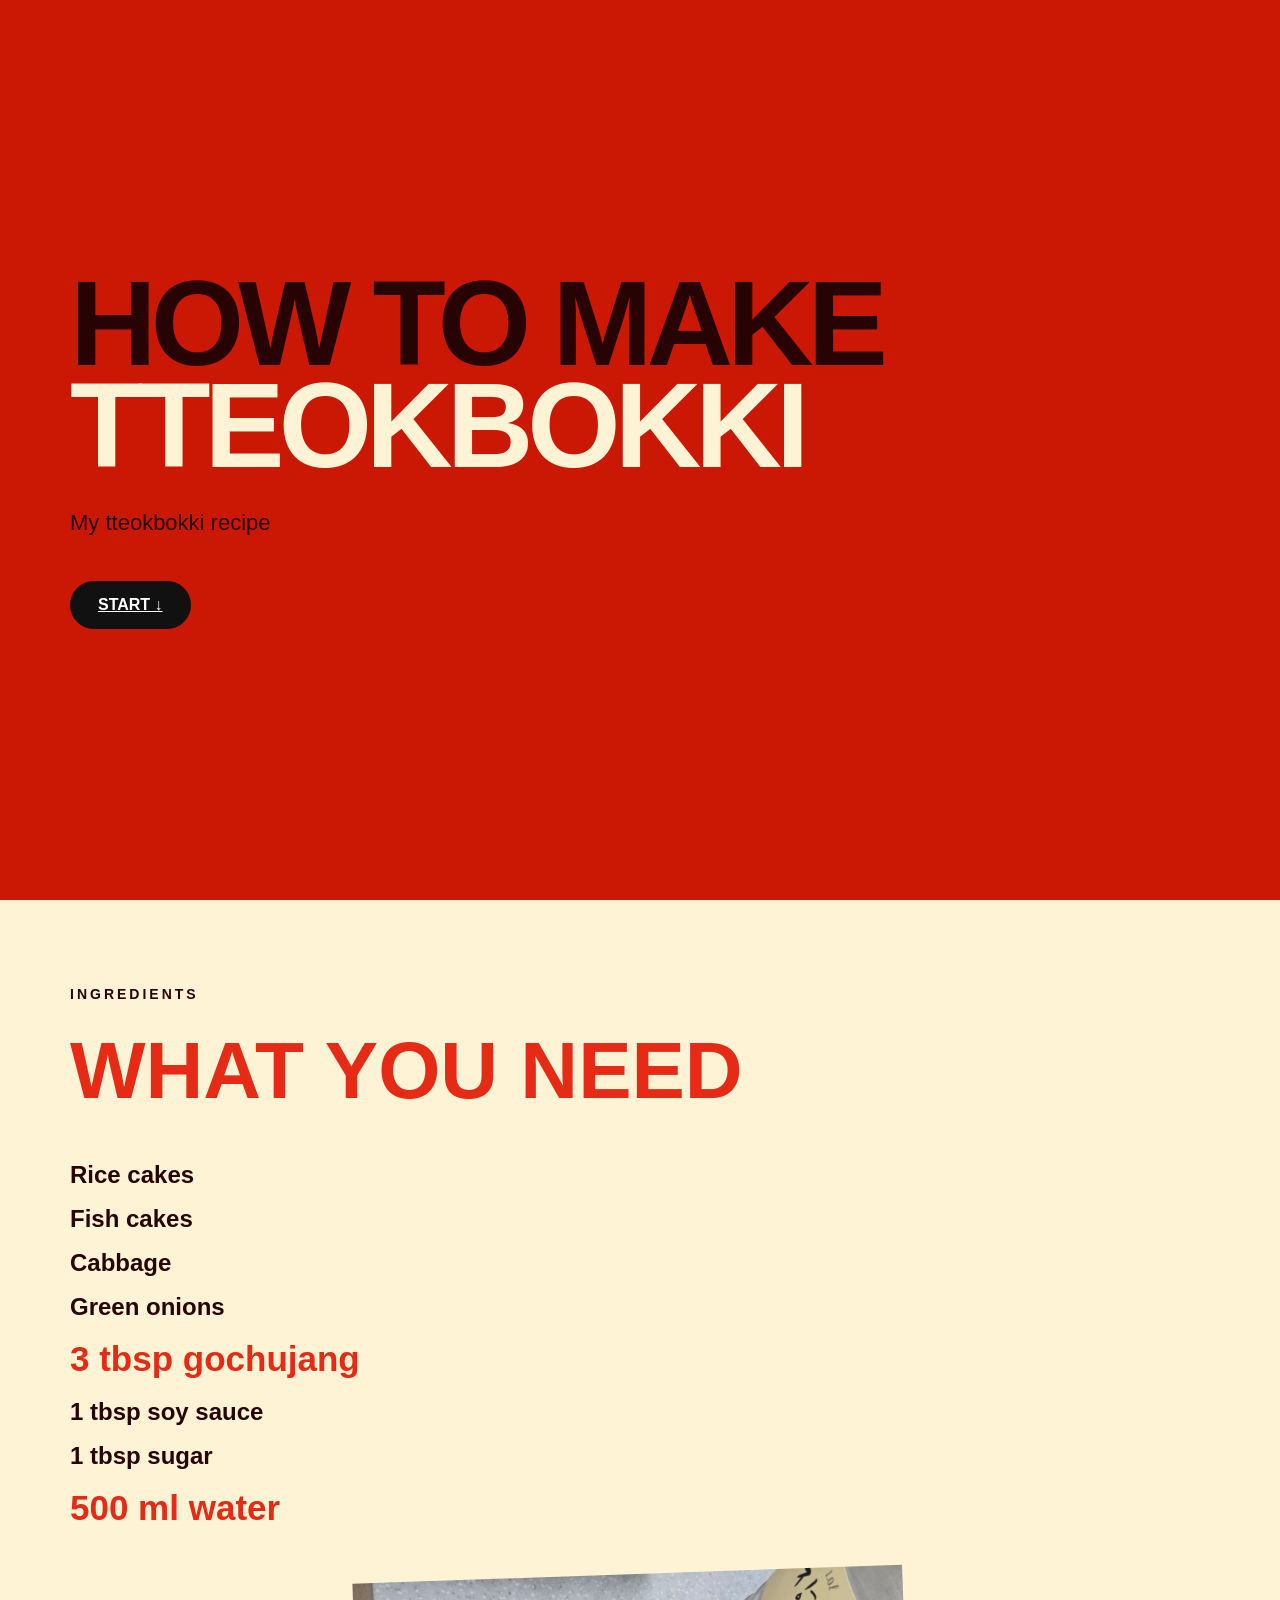
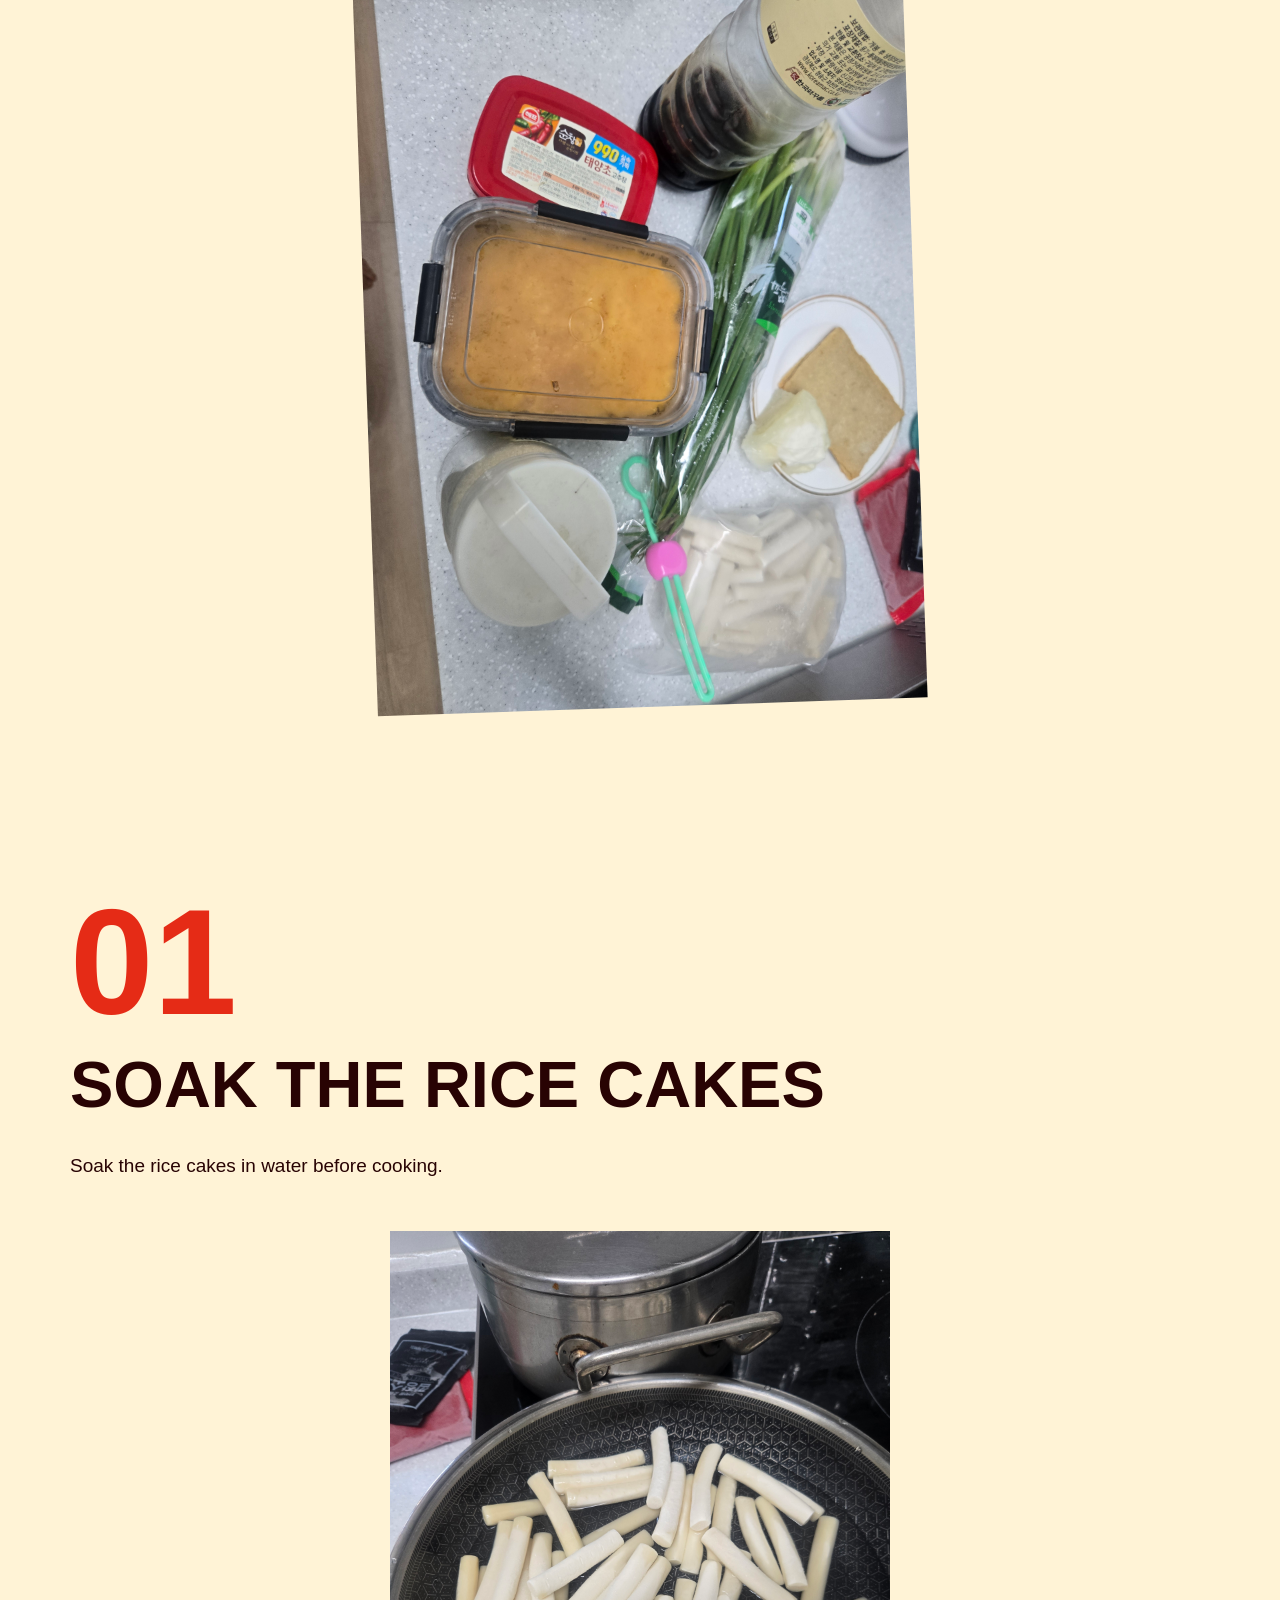
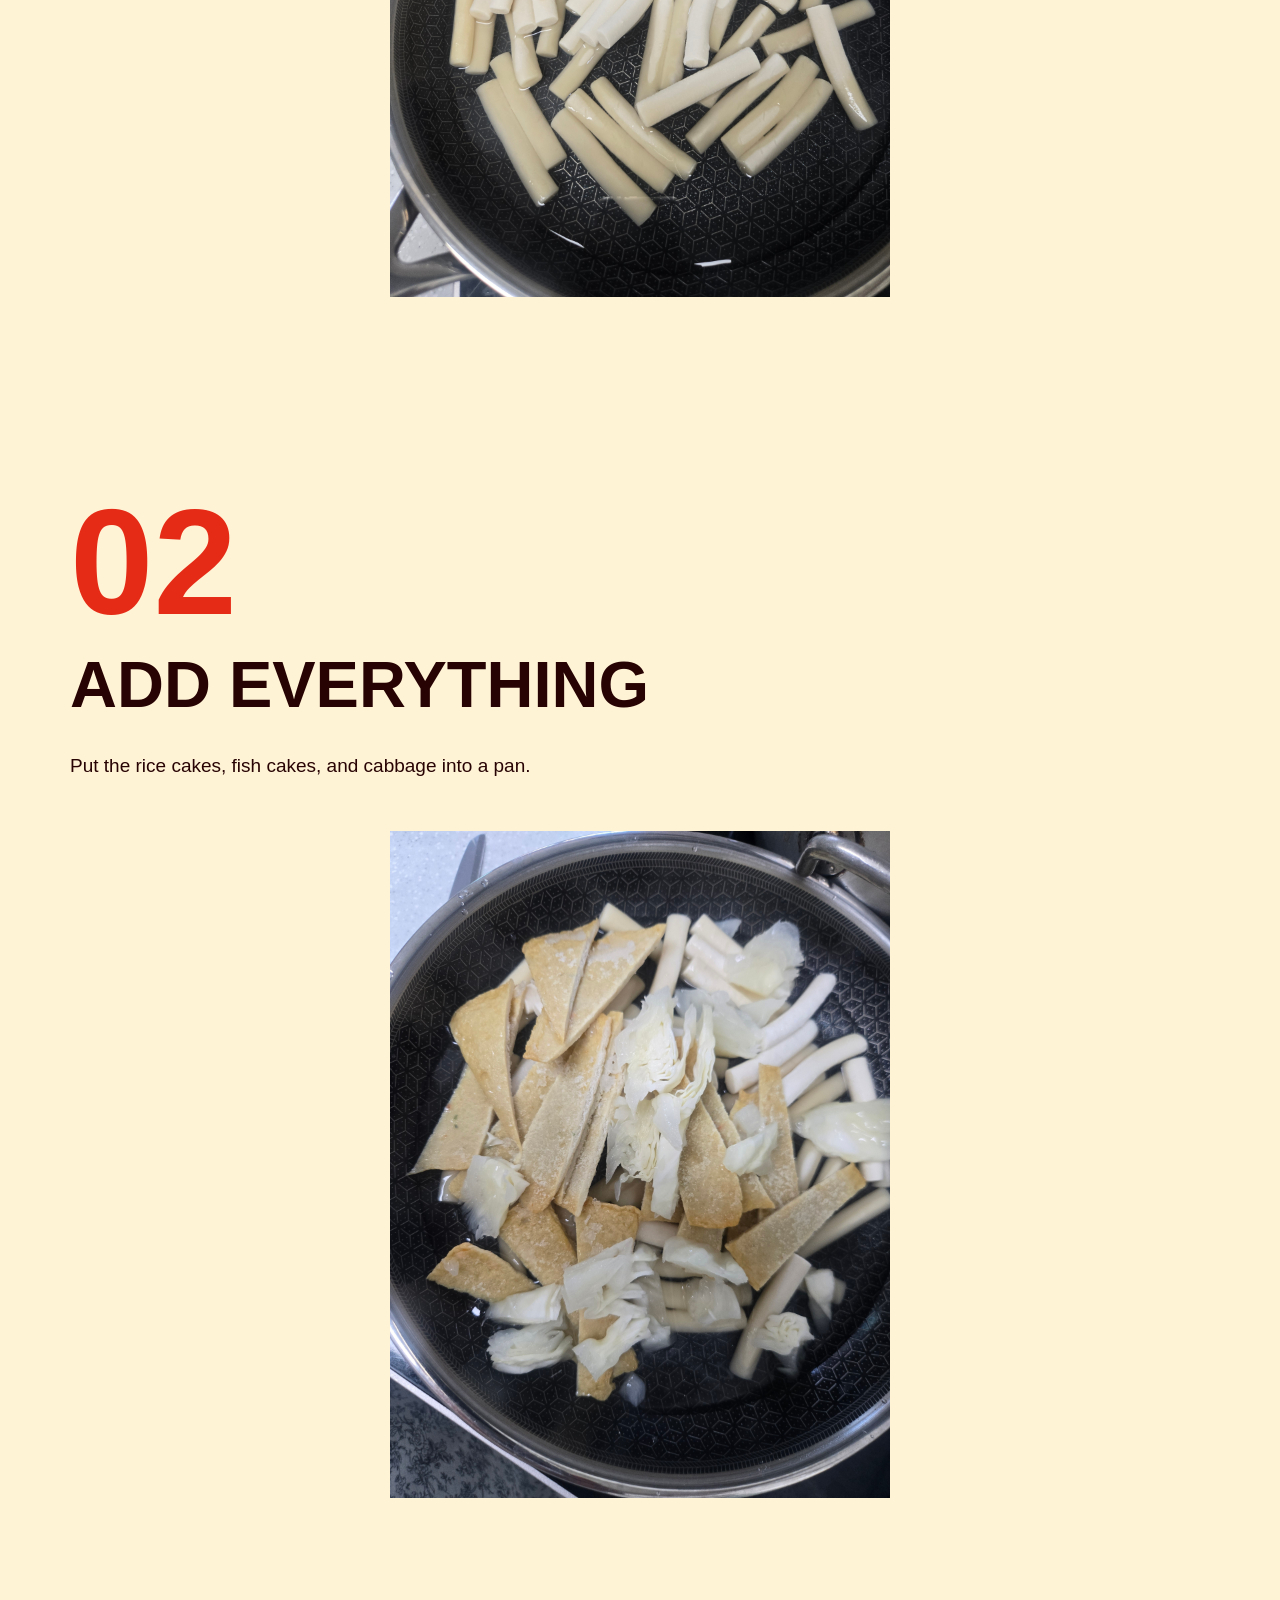
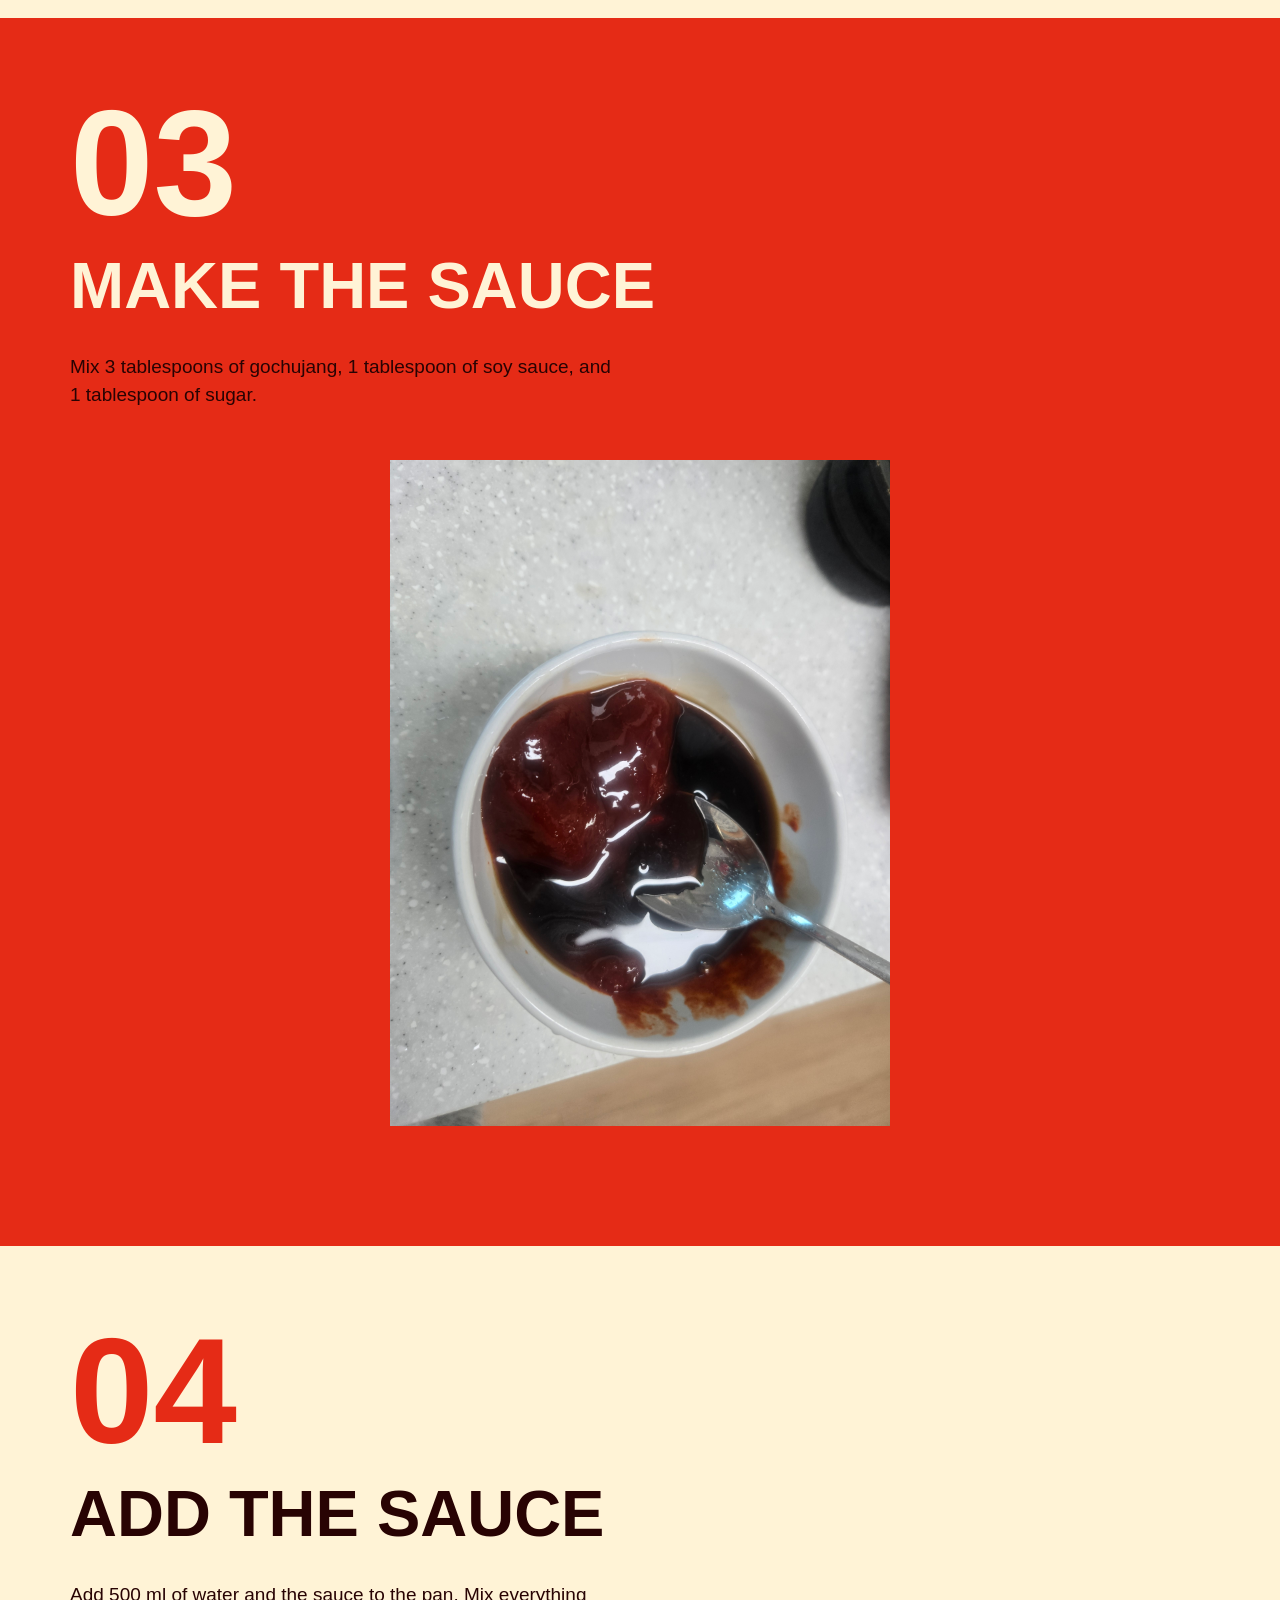
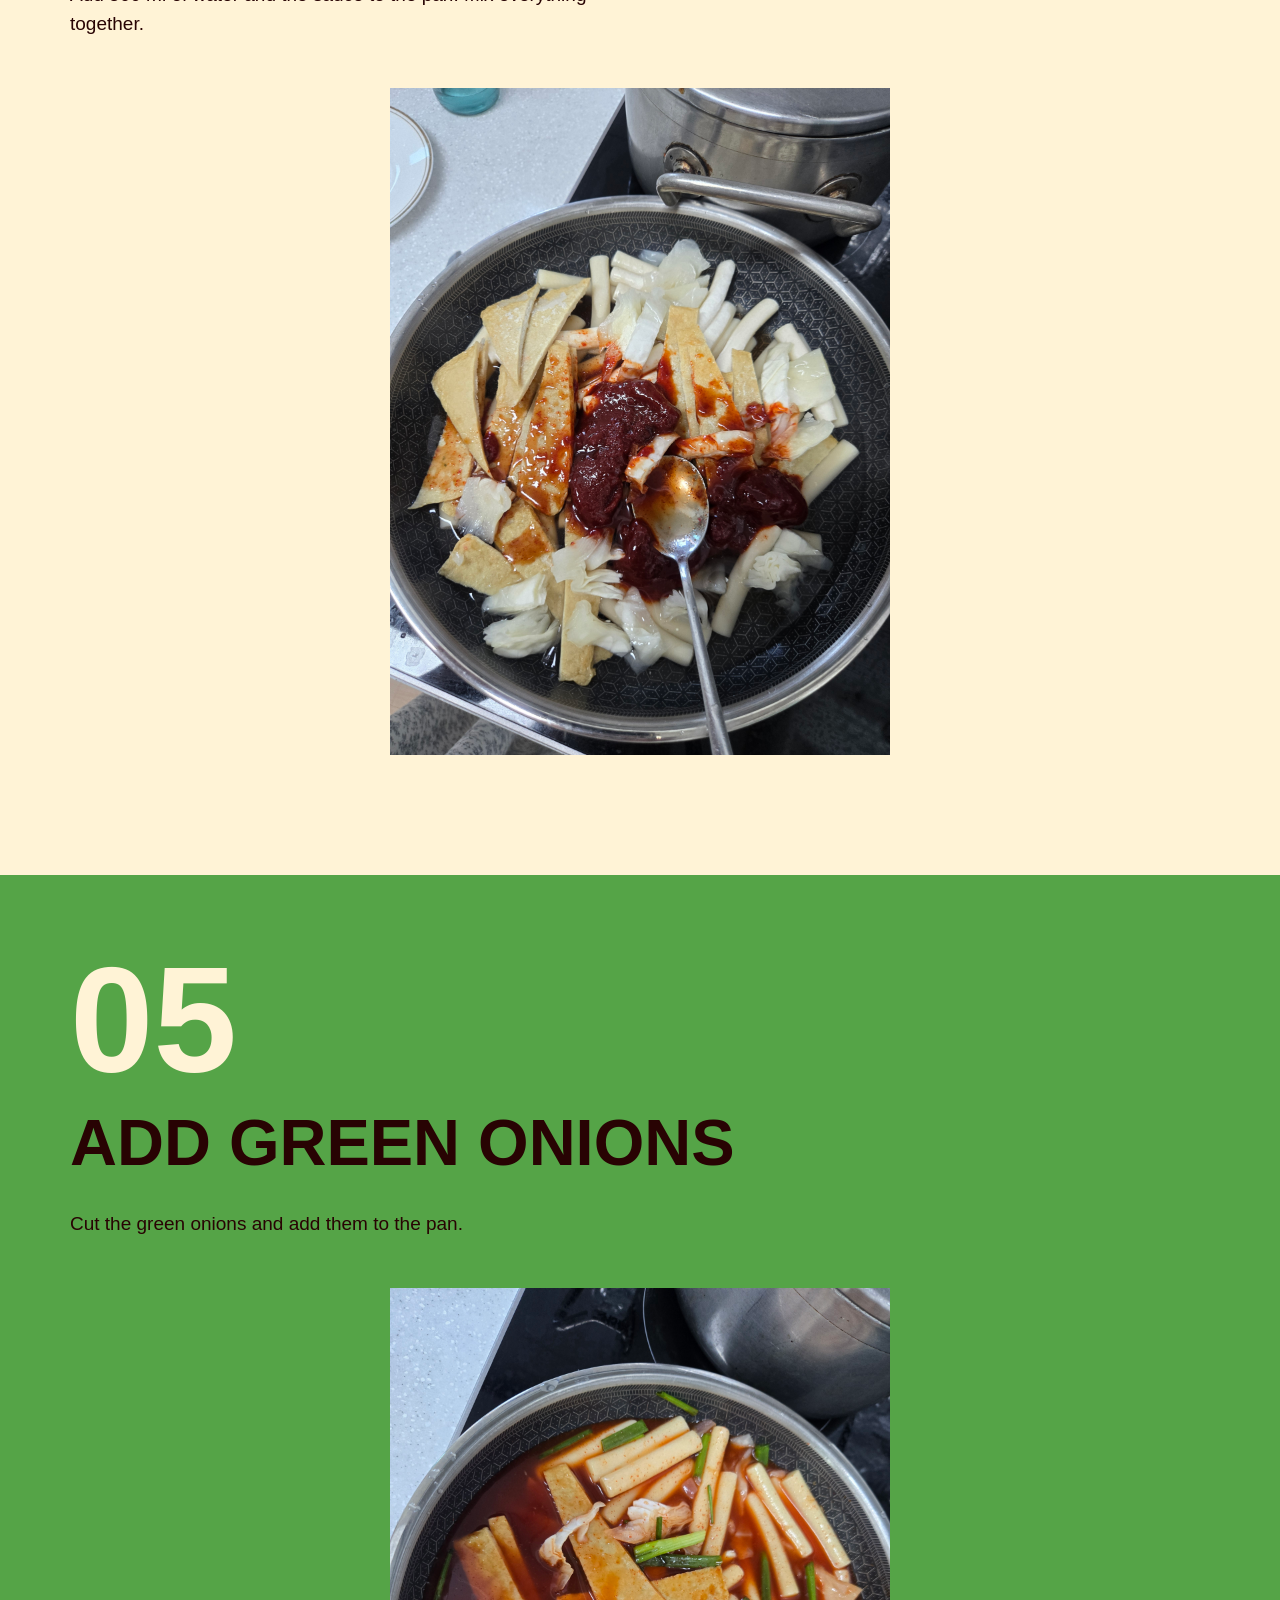
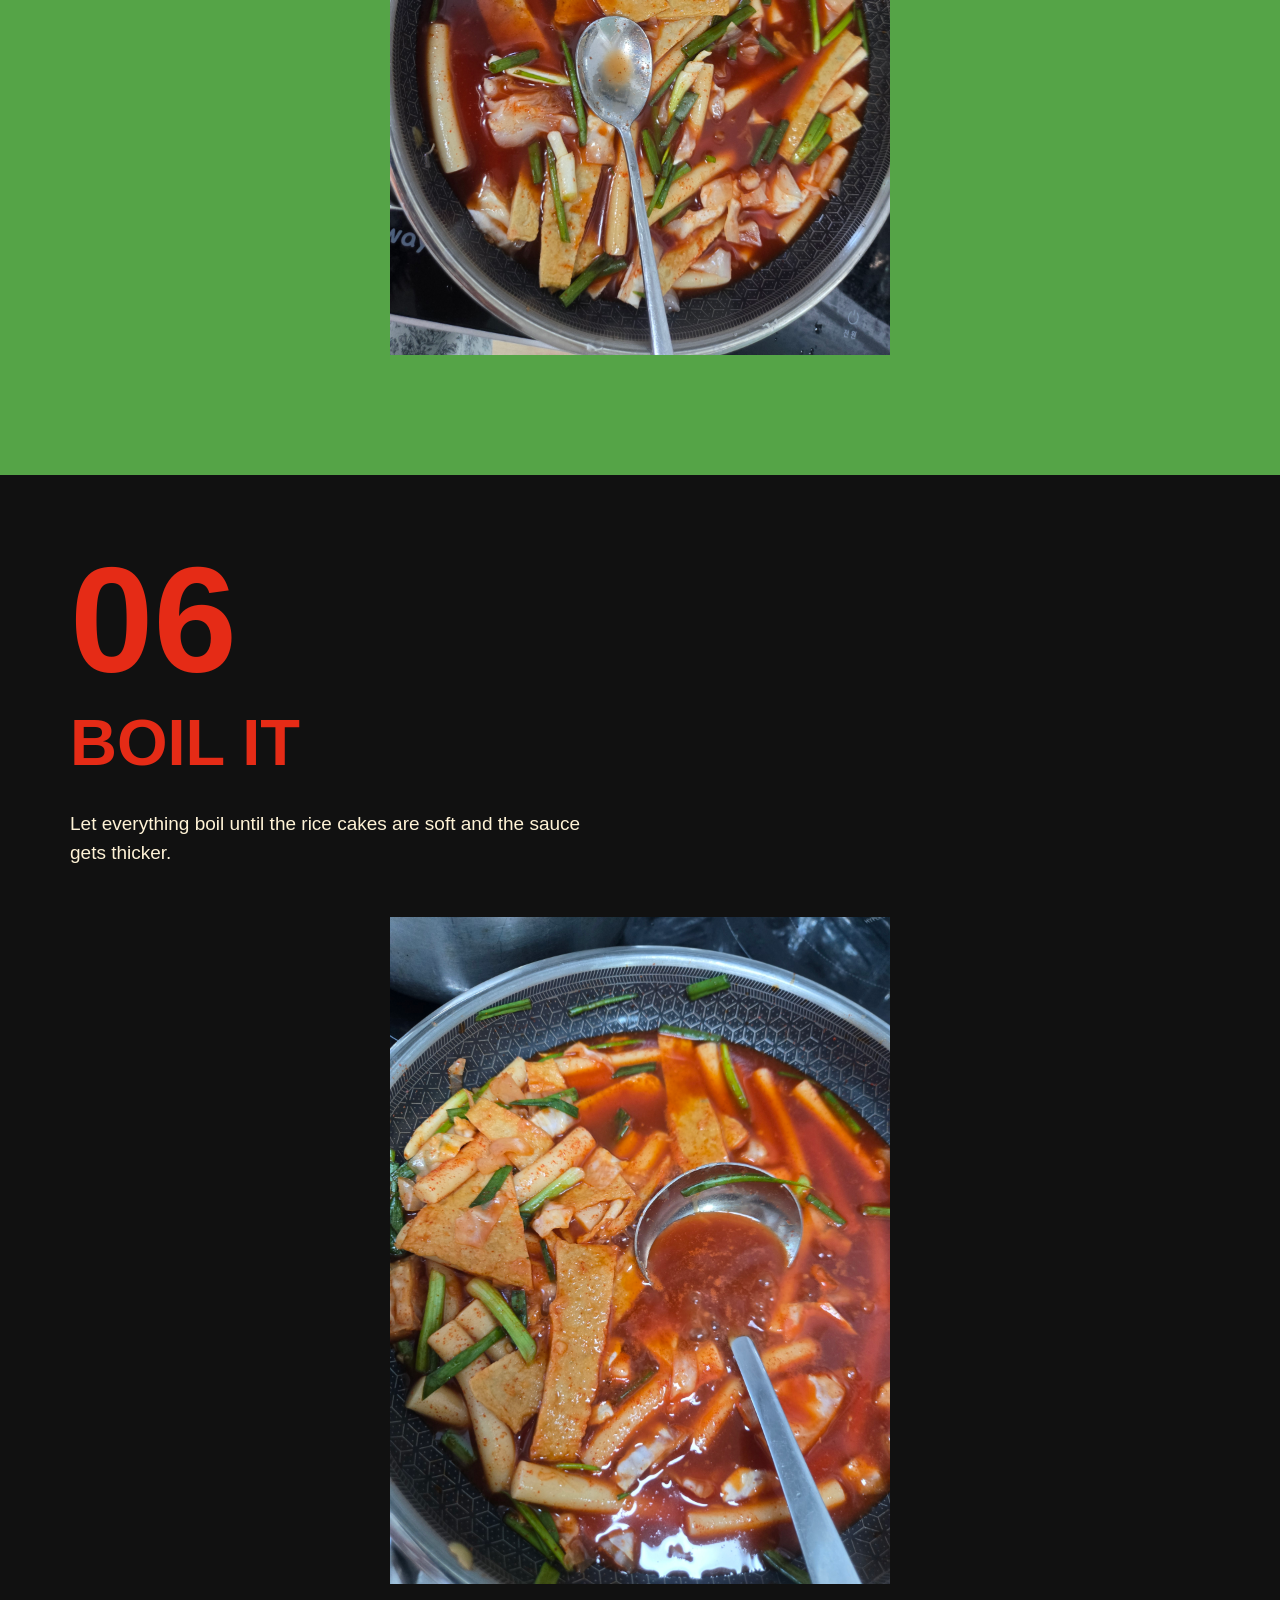
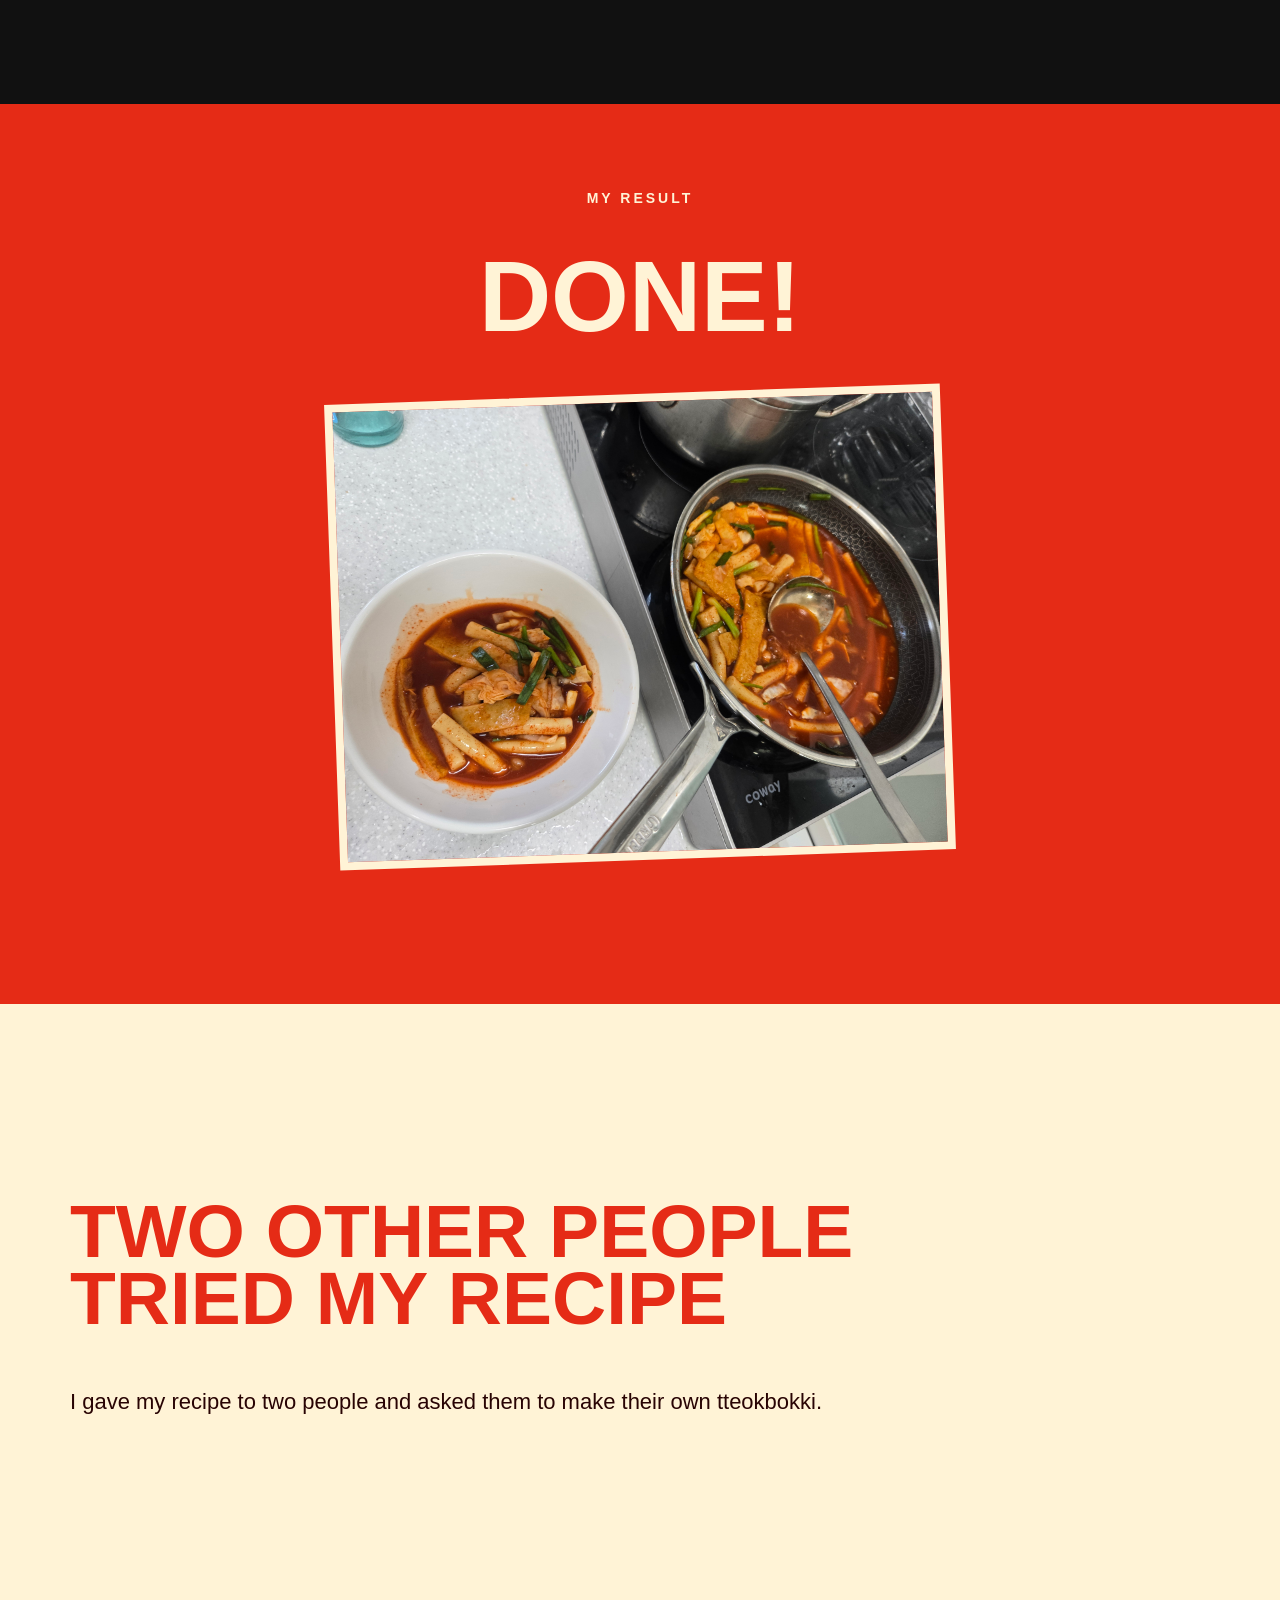
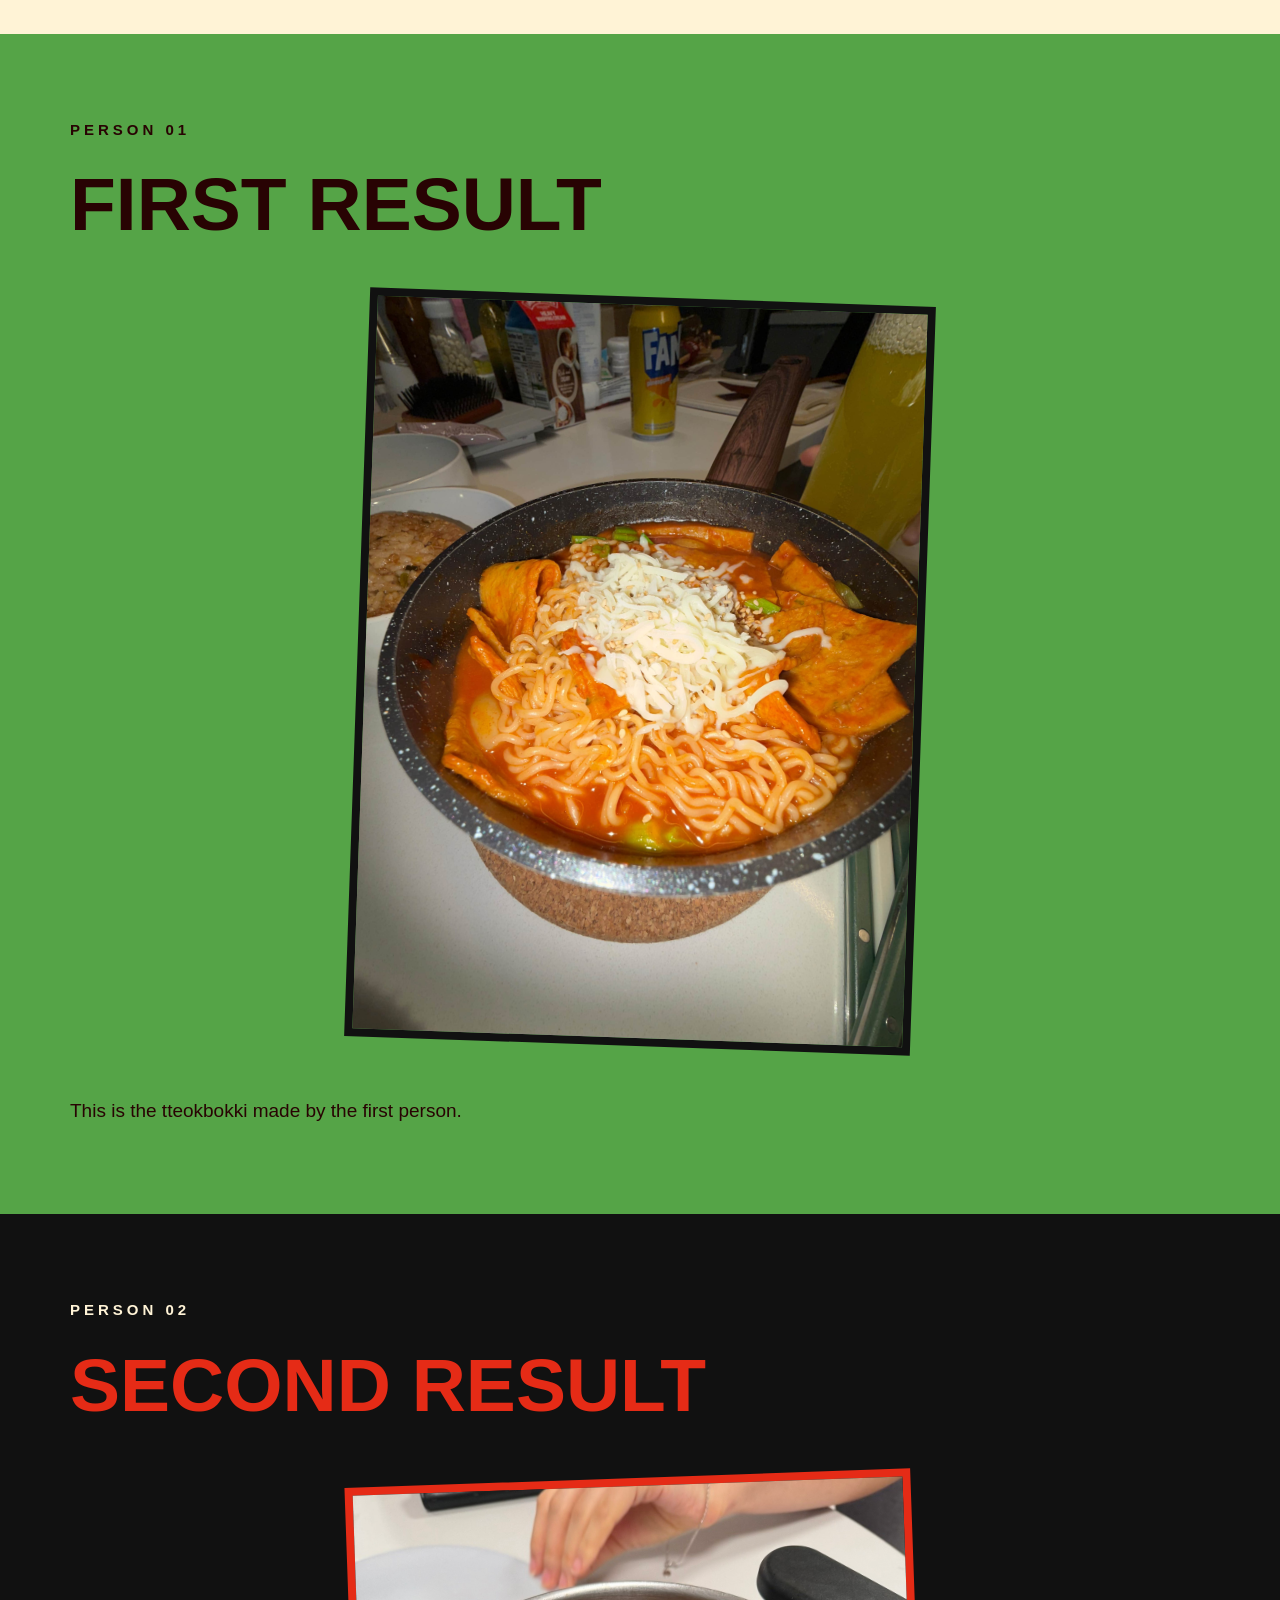
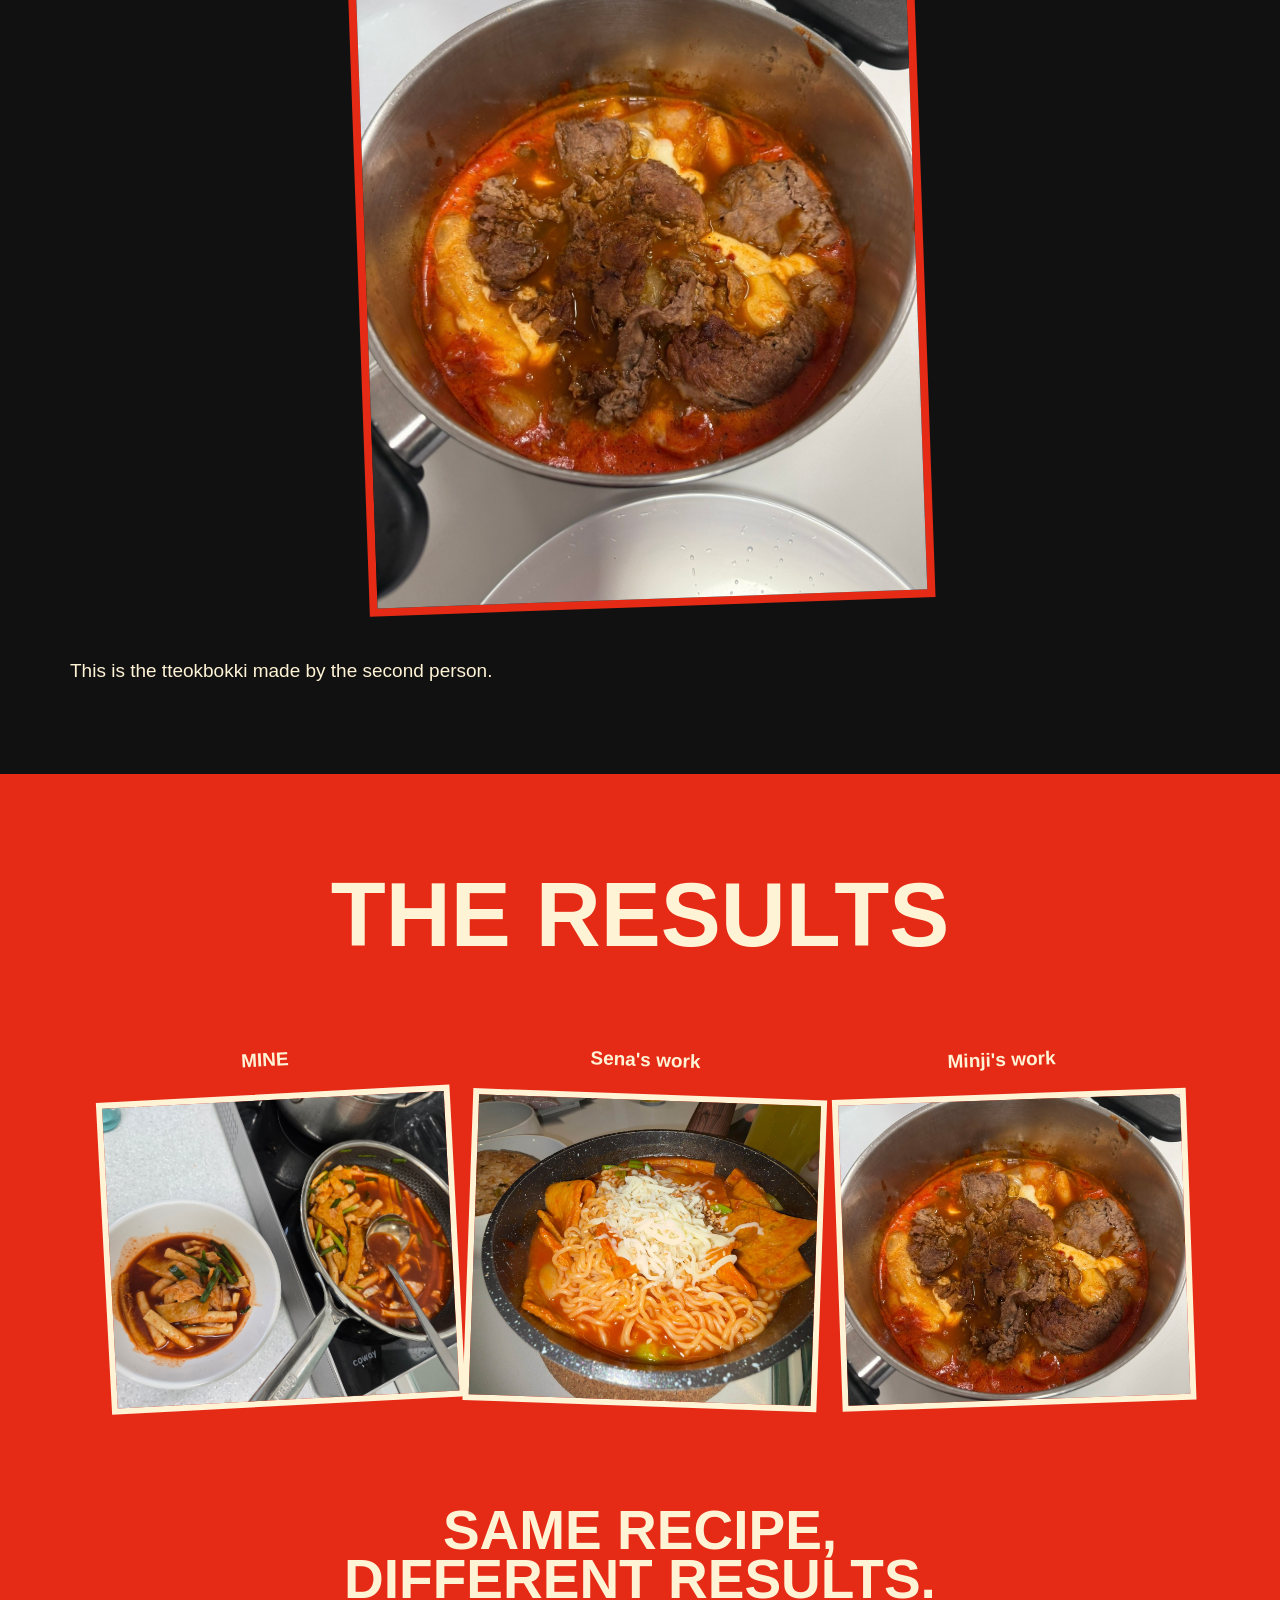
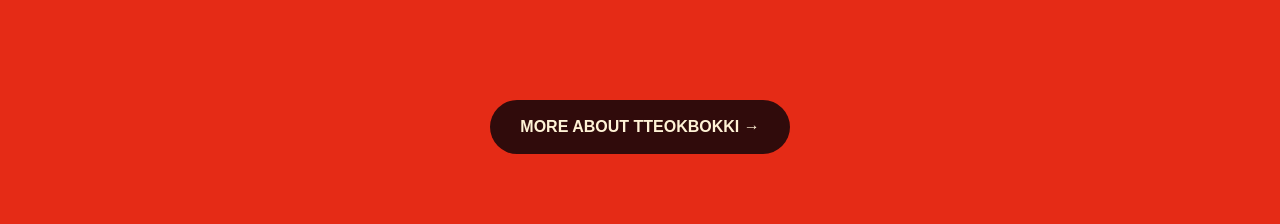
<file: index.html>
<!DOCTYPE html>
<html lang="en">

<head>
  <meta charset="UTF-8">
  <meta name="viewport" content="width=device-width, initial-scale=1.0">
  <title>Tteokbokki Recipe</title>
  <link rel="stylesheet" href="style.css">
</head>

<body>
  <section class="hero">
    <h1>
      HOW TO MAKE<br>
      <span>TTEOKBOKKI</span>
    </h1>
    <p class="hero-text">
      My tteokbokki recipe
    </p>
    <a class="start-button" href="#recipe">
      START ↓
    </a>
  </section>
  <section class="ingredients" id="recipe">
    <p class="section-label">INGREDIENTS</p>
    <h2>WHAT YOU NEED</h2>
    <div class="ingredient-list">
      <p>Rice cakes</p>
      <p>Fish cakes</p>
      <p>Cabbage</p>
      <p>Green onions</p>
      <p class="big-ingredient">3 tbsp gochujang</p>
      <p>1 tbsp soy sauce</p>
      <p>1 tbsp sugar</p>
      <p class="big-ingredient">500 ml water</p>
    </div>
    <img src="ingridient.JPG"
         alt="Ingredients for tteokbokki">
  </section>
  <section class="step">
    <p class="step-number">01</p>
    <h2>SOAK THE RICE CAKES</h2>
    <p>
      Soak the rice cakes in water before cooking.
    </p>
    <img src="Step 1.JPG"
         alt="Rice cakes soaking in water">

  </section>

  <section class="step">

    <p class="step-number">02</p>
    <h2>ADD EVERYTHING</h2>
    <p>
      Put the rice cakes, fish cakes, and cabbage into a pan.
    </p>
    <img src="Step 2.JPG"
         alt="Rice cakes, fish cakes, and cabbage in a pan">
  </section>
  <section class="step spicy">

    <p class="step-number">03</p>
    <h2>MAKE THE SAUCE</h2>
    <p>
      Mix 3 tablespoons of gochujang,
      1 tablespoon of soy sauce,
      and 1 tablespoon of sugar.
    </p>
    <img src="Step3.JPG"
         alt="Tteokbokki sauce">
  </section>

  <section class="step">
    <p class="step-number">04</p>
    <h2>ADD THE SAUCE</h2>
    <p>
      Add 500 ml of water and the sauce to the pan.
      Mix everything together.
    </p>
    <img src="Step 4.JPG"
         alt="Adding the sauce">
  </section>
  <section class="step green">
    <p class="step-number">05</p>
    <h2>ADD GREEN ONIONS</h2>
    <p>
      Cut the green onions and add them to the pan.
    </p>
    <img src="Step 6.JPG"
         alt="Adding green onions">
  </section>
  <section class="step boil">
    <p class="step-number">06</p>
    <h2>BOIL IT</h2>
    <p>
      Let everything boil until the rice cakes are soft
      and the sauce gets thicker.
    </p>
    <img src="Step 7.JPG"
         alt="Tteokbokki boiling">
  </section>

  <section class="my-result">
    <p class="section-label">MY RESULT</p>
    <h2>DONE!</h2>
    <img src="Final result.JPG"
         alt="My finished tteokbokki">
  </section>

  <section class="experiment">

    <h2>
      TWO OTHER PEOPLE<br>
      TRIED MY RECIPE
    </h2>
    <p>
      I gave my recipe to two people and asked them
      to make their own tteokbokki.
    </p>
  </section>

  <section class="friend friend-one">
    <p class="cook-label">PERSON 01</p>
    <h2>FIRST RESULT</h2>
    <img src="Friend's wwork 1 .JPG"
         alt="Tteokbokki made by the first person">
    <p>
      This is the tteokbokki made by the first person.
    </p>
  </section>



  <section class="friend friend-two">
    <p class="cook-label">PERSON 02</p>
    <h2>SECOND RESULT</h2>
    <img src="Friend's work 2 .jpg"
         alt="Tteokbokki made by the second person">
    <p>
      This is the tteokbokki made by the second person.
    </p>
  </section>

  <section class="ending">
    <h2>THE RESULTS</h2>
    <div class="three-results">
      <div>
        <p>MINE</p>
        <img src="Final result.JPG"
             alt="My tteokbokki">
      </div>
      <div>
        <p>Sena's work</p>
        <img src="Friend's wwork 1 .JPG"
             alt="First person's tteokbokki">
      </div>
      <div>
        <p>Minji's work</p>
        <img src="Friend's work 2 .jpg"
             alt="Second person's tteokbokki">
      </div>
    </div>
    <p class="final-question">
      SAME RECIPE,<br>
      DIFFERENT RESULTS.
    </p>
    <a class="more-button"
       href="https://en.wikipedia.org/wiki/Tteokbokki">
      MORE ABOUT TTEOKBOKKI →
    </a>
  </section>
</body>
</html>
</file>
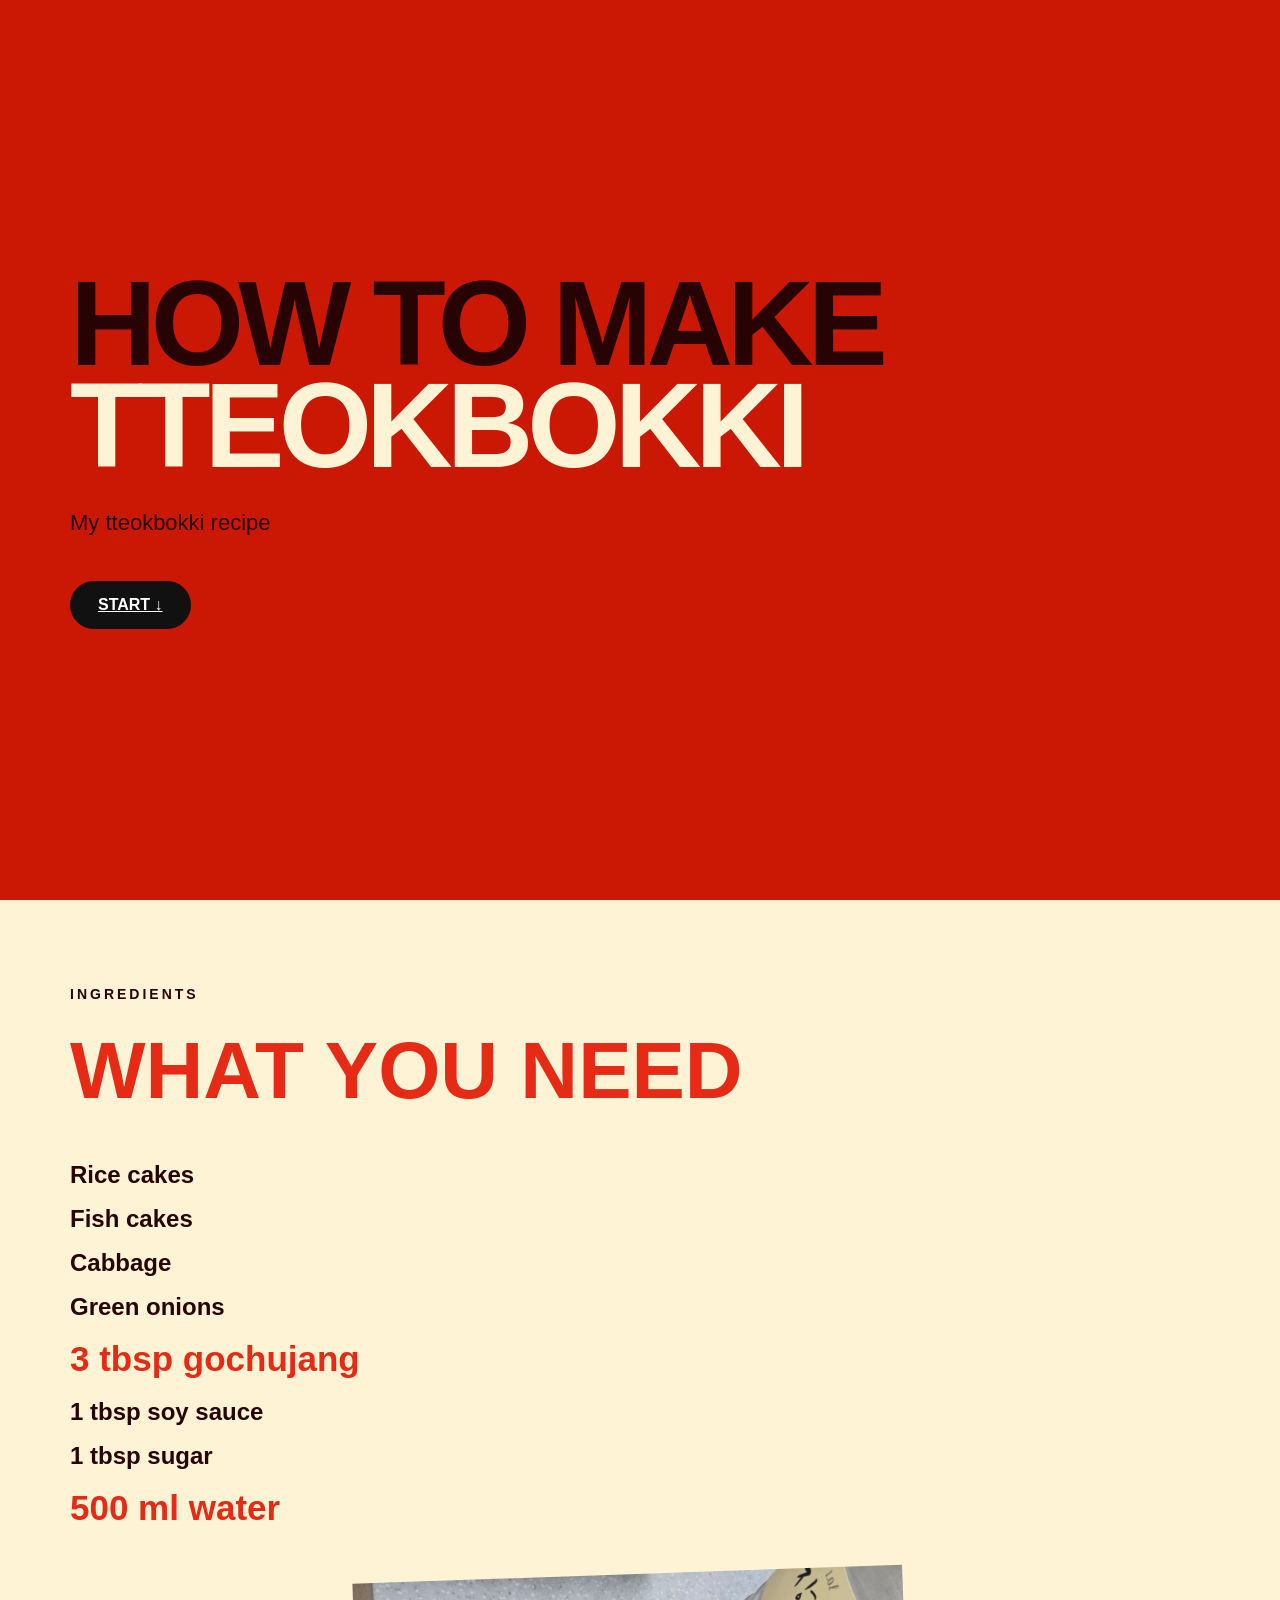
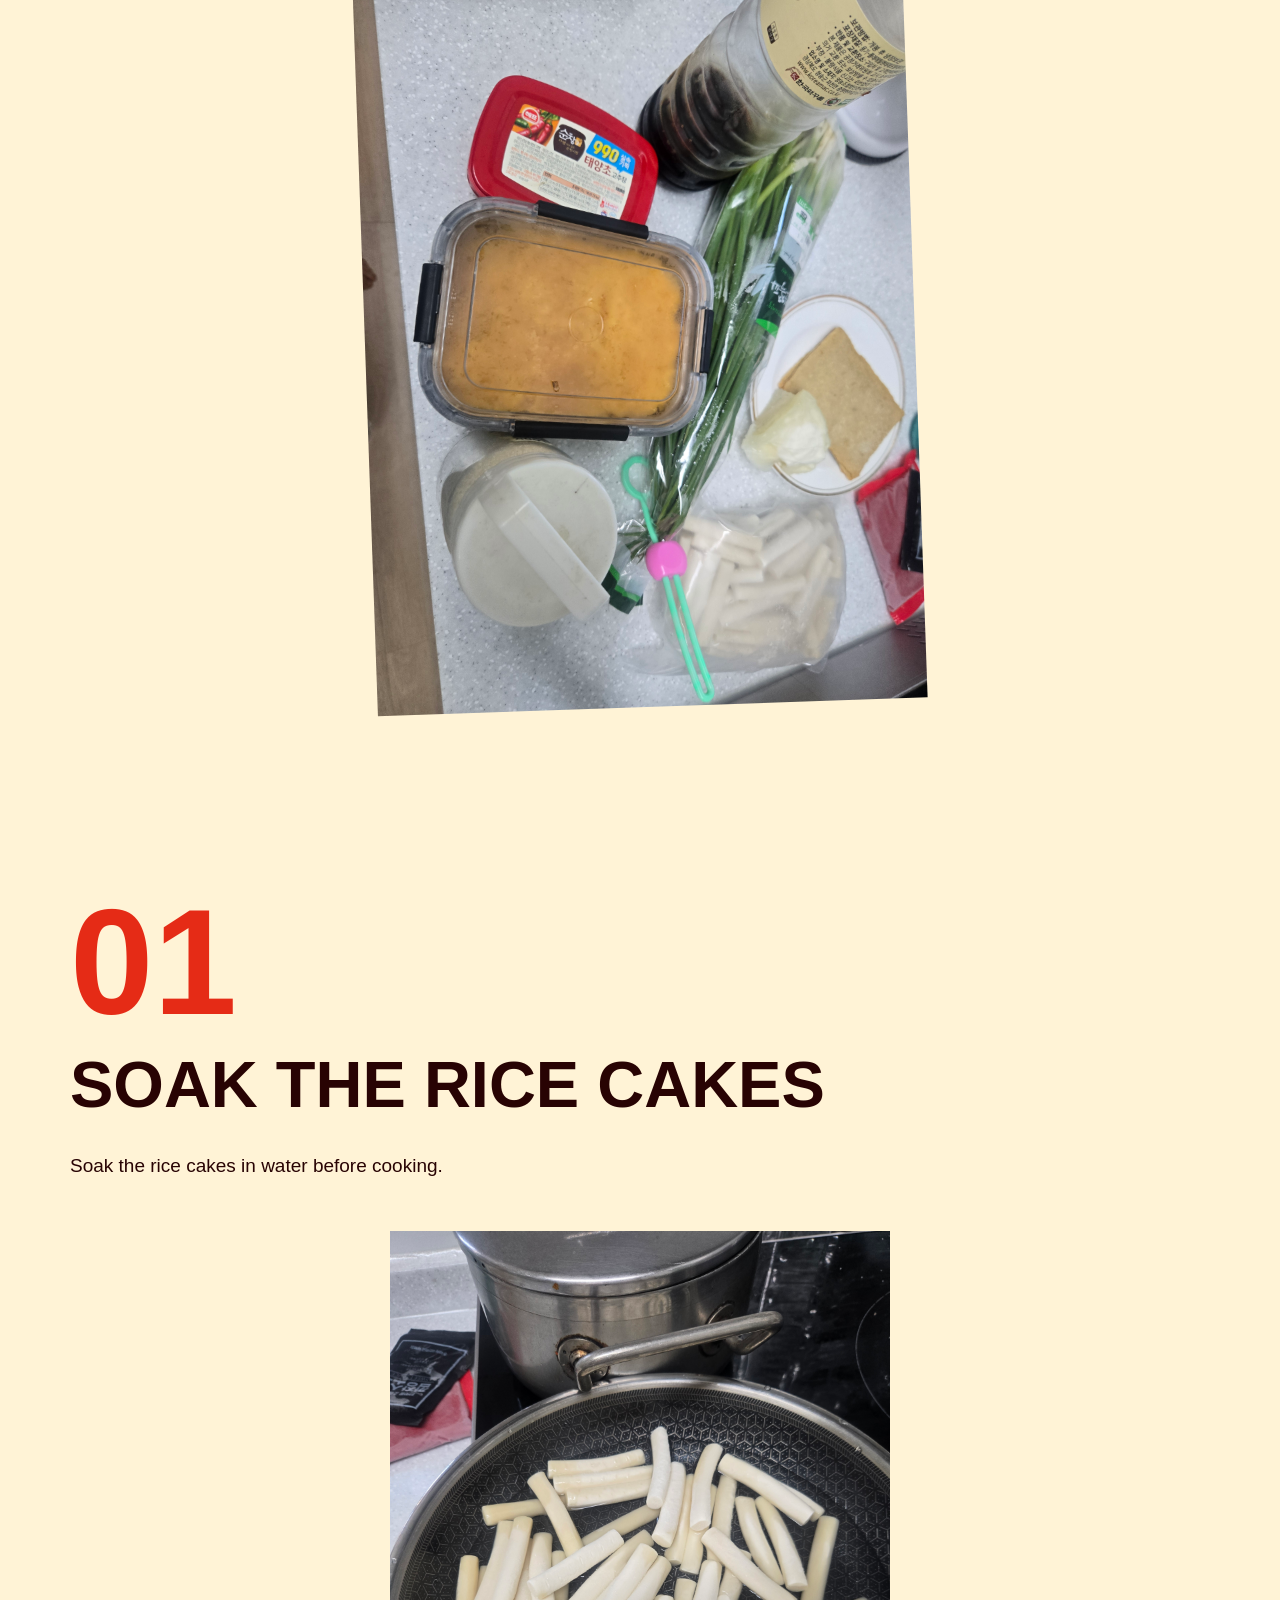
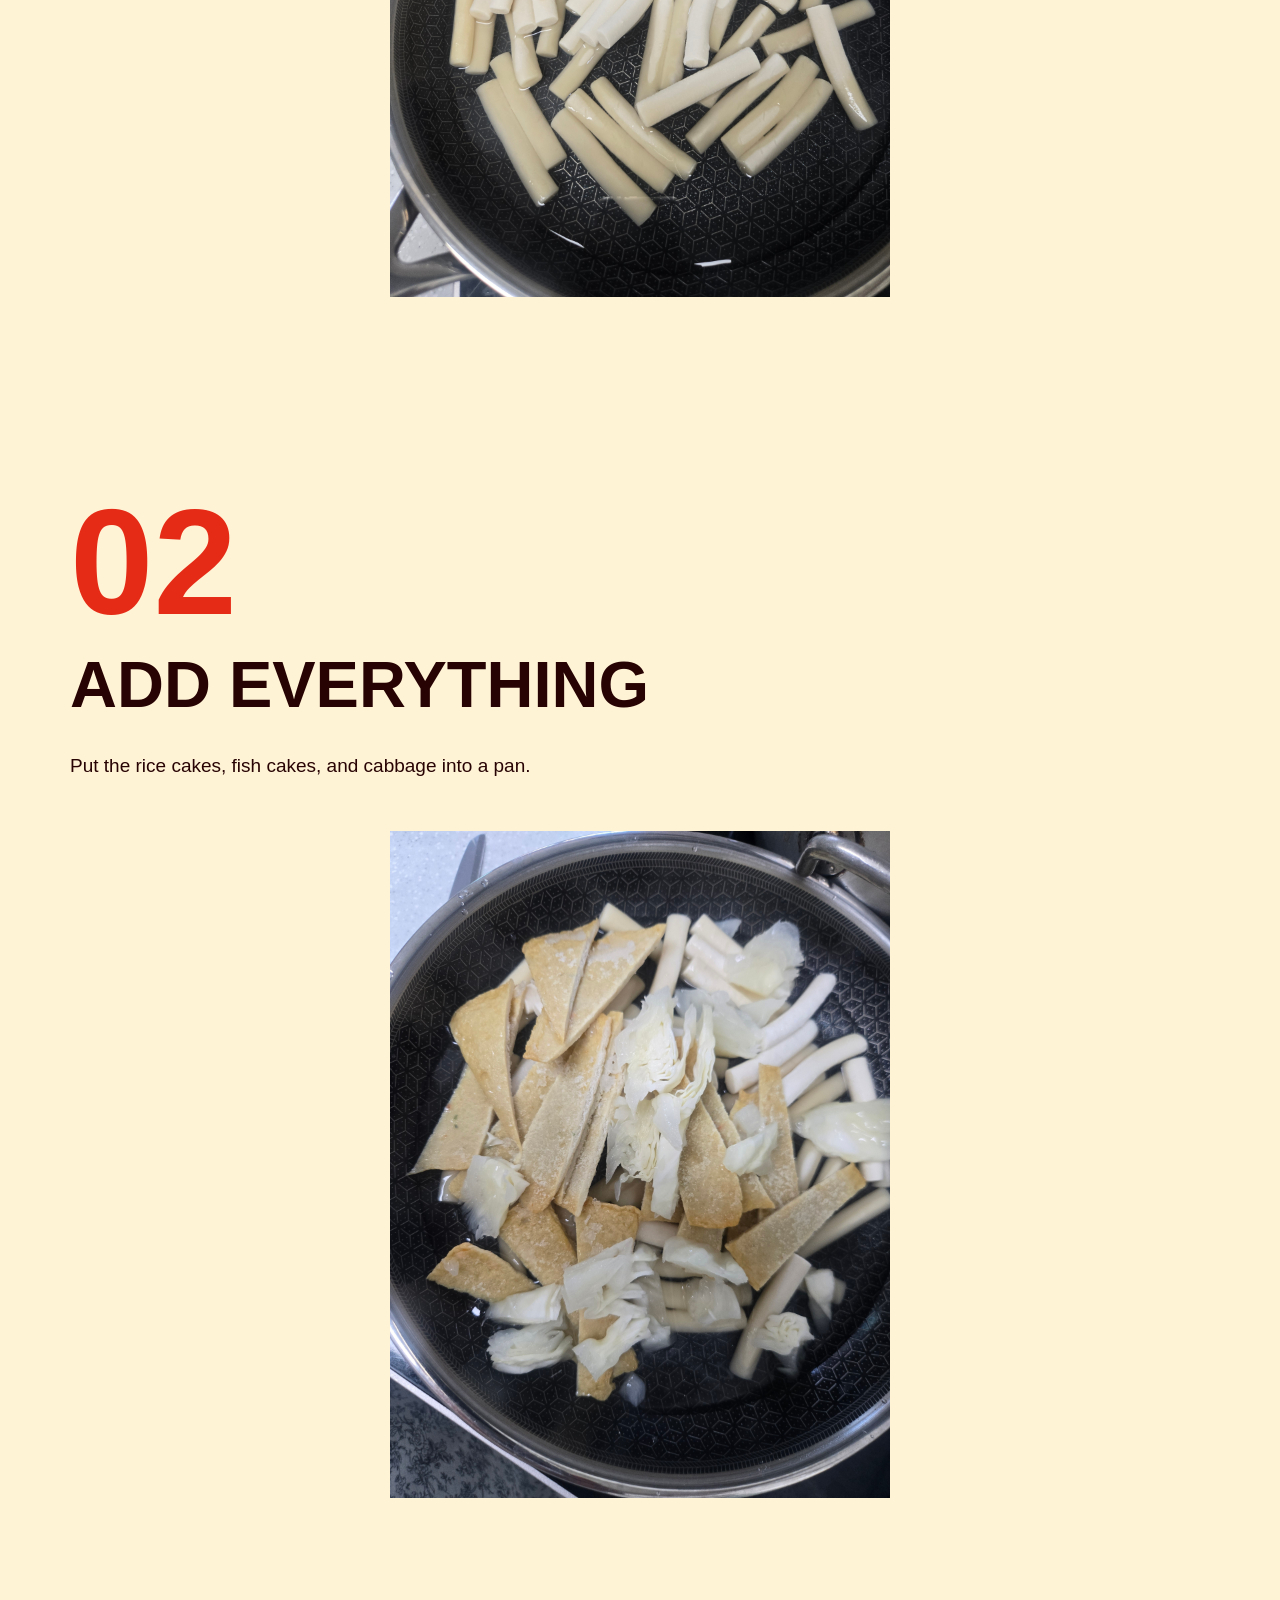
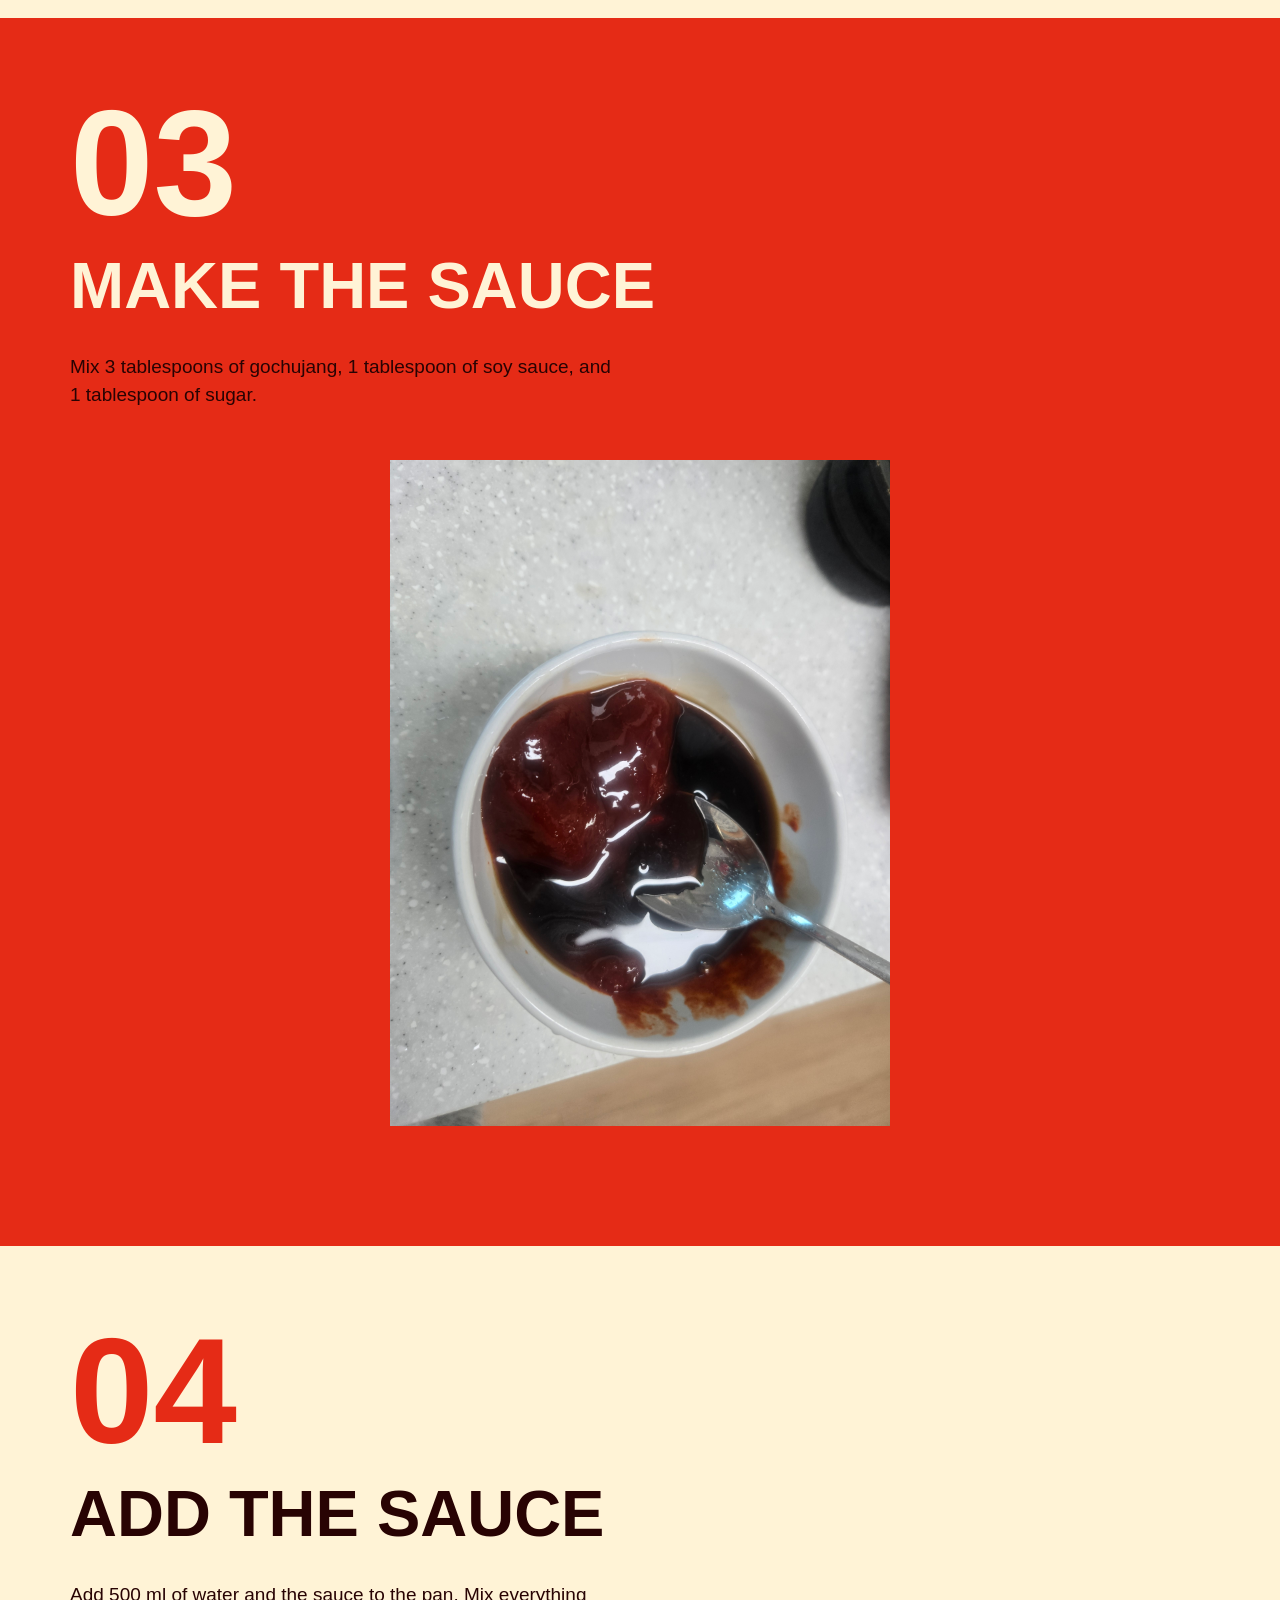
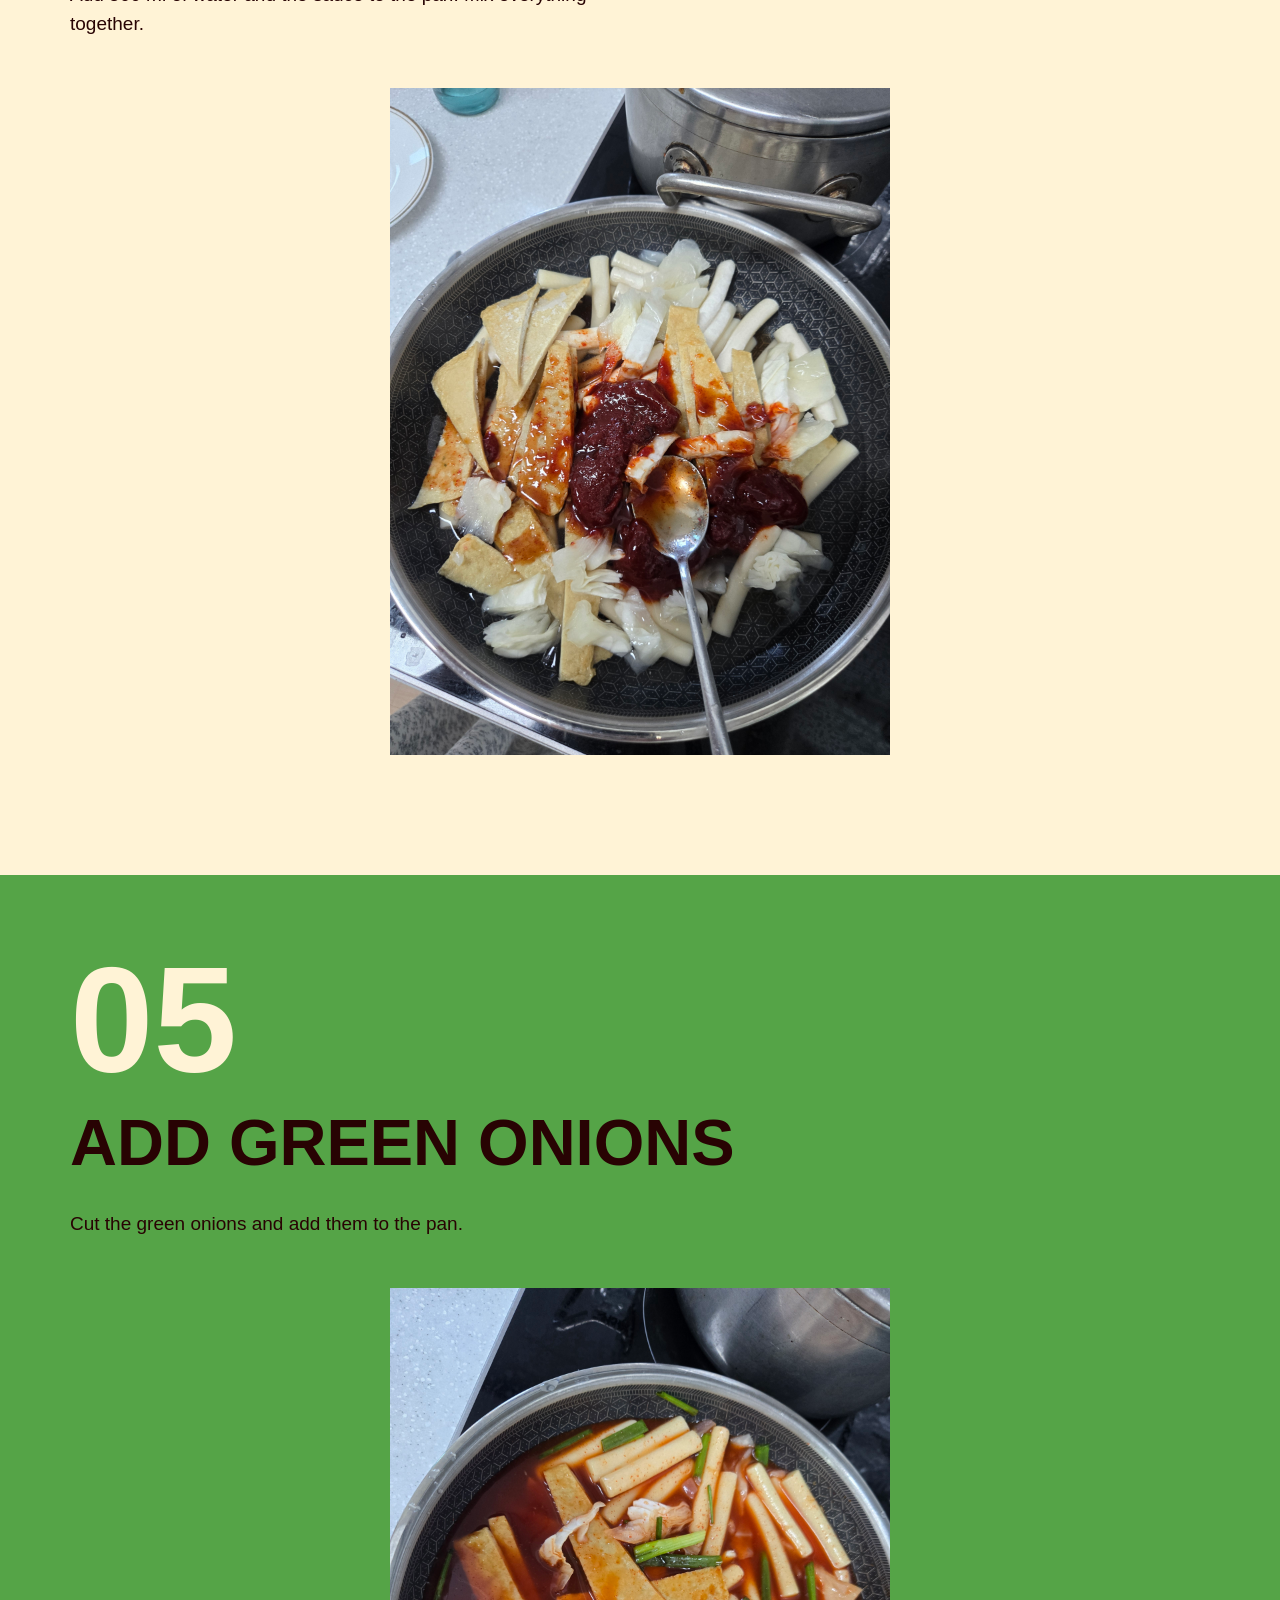
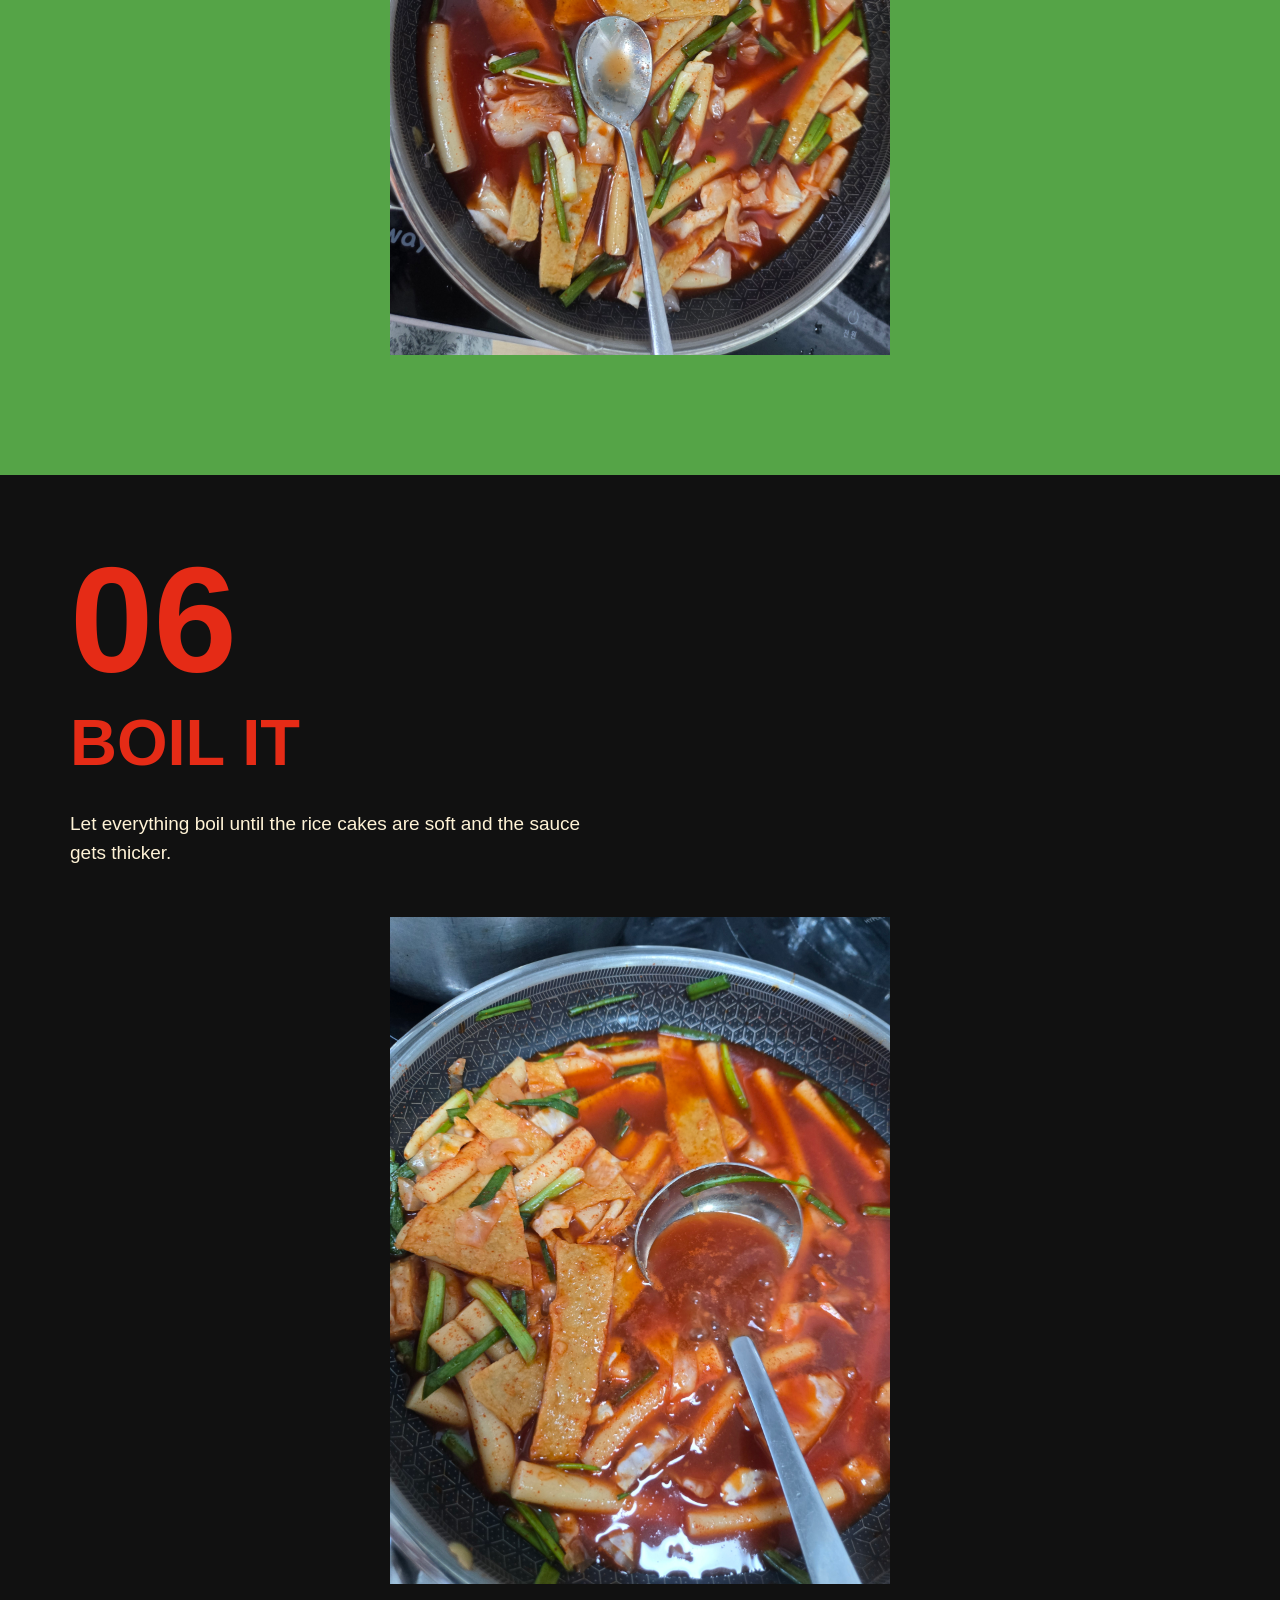
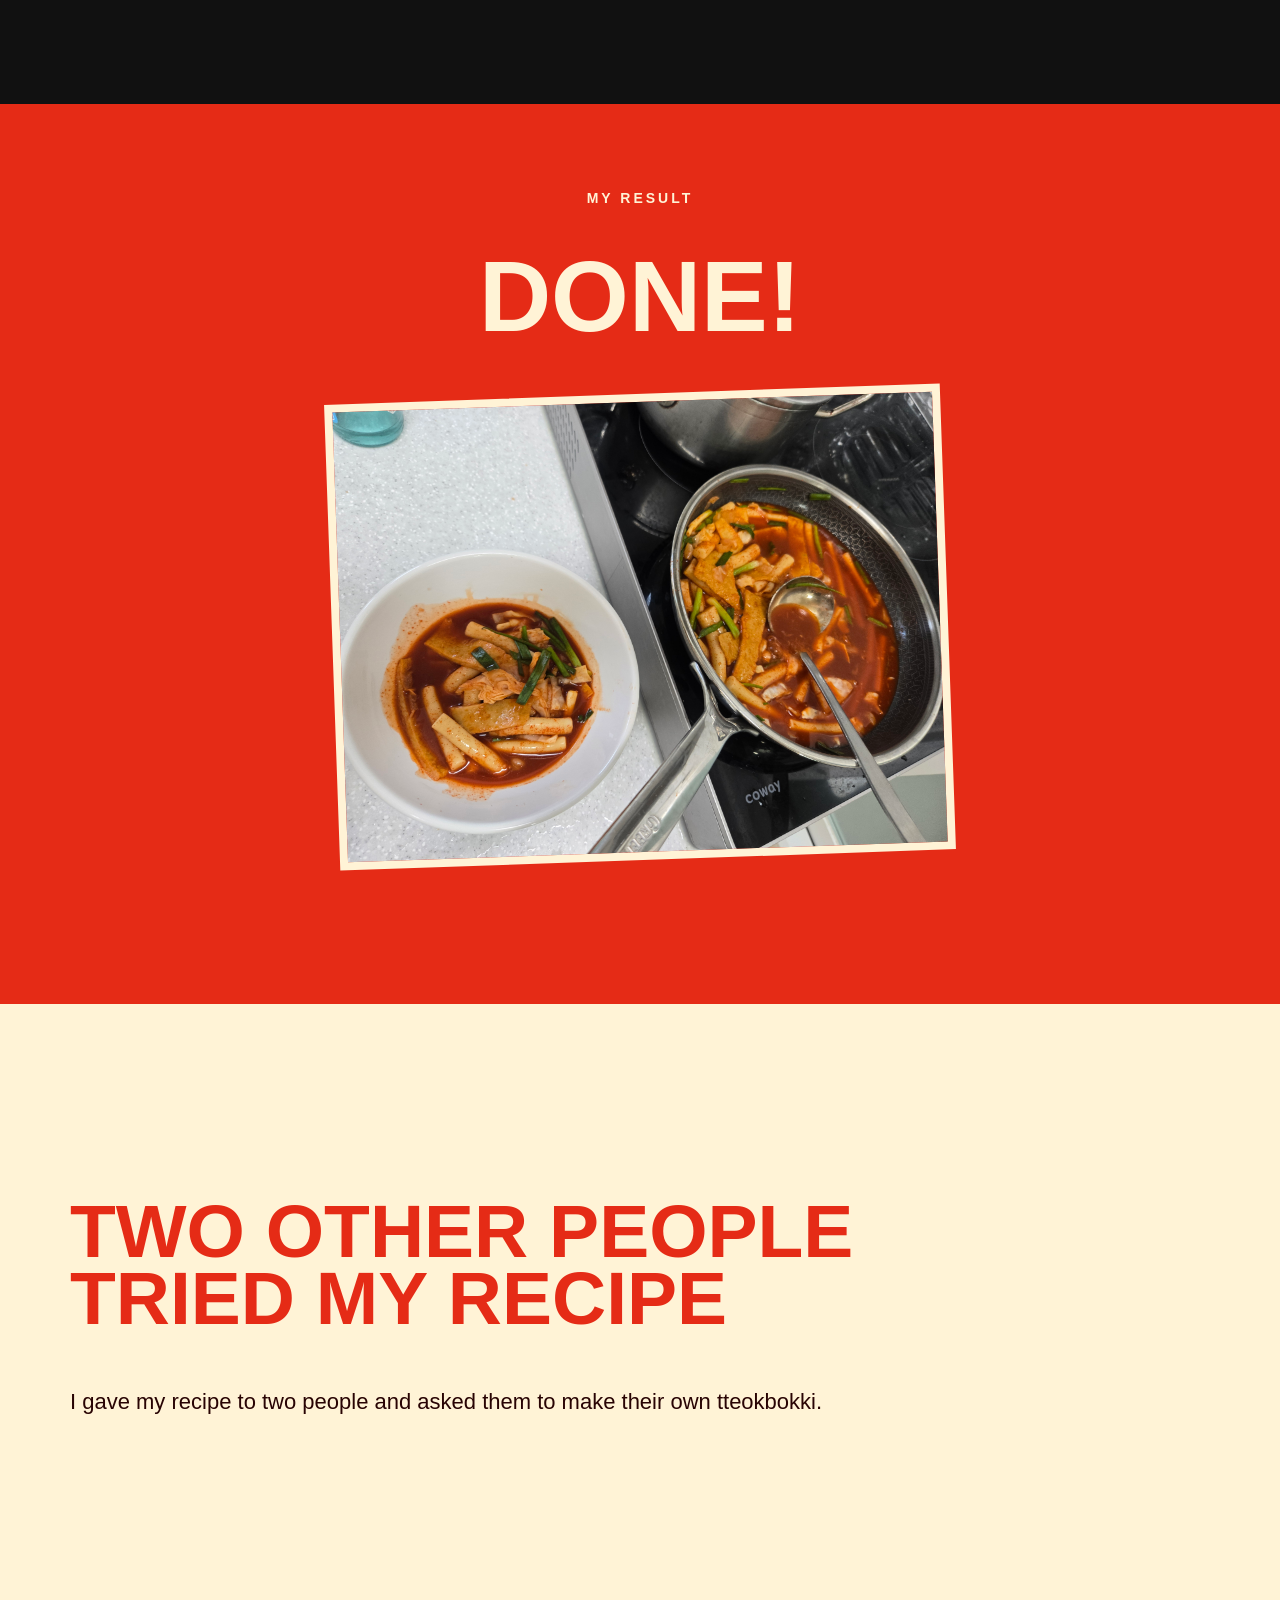
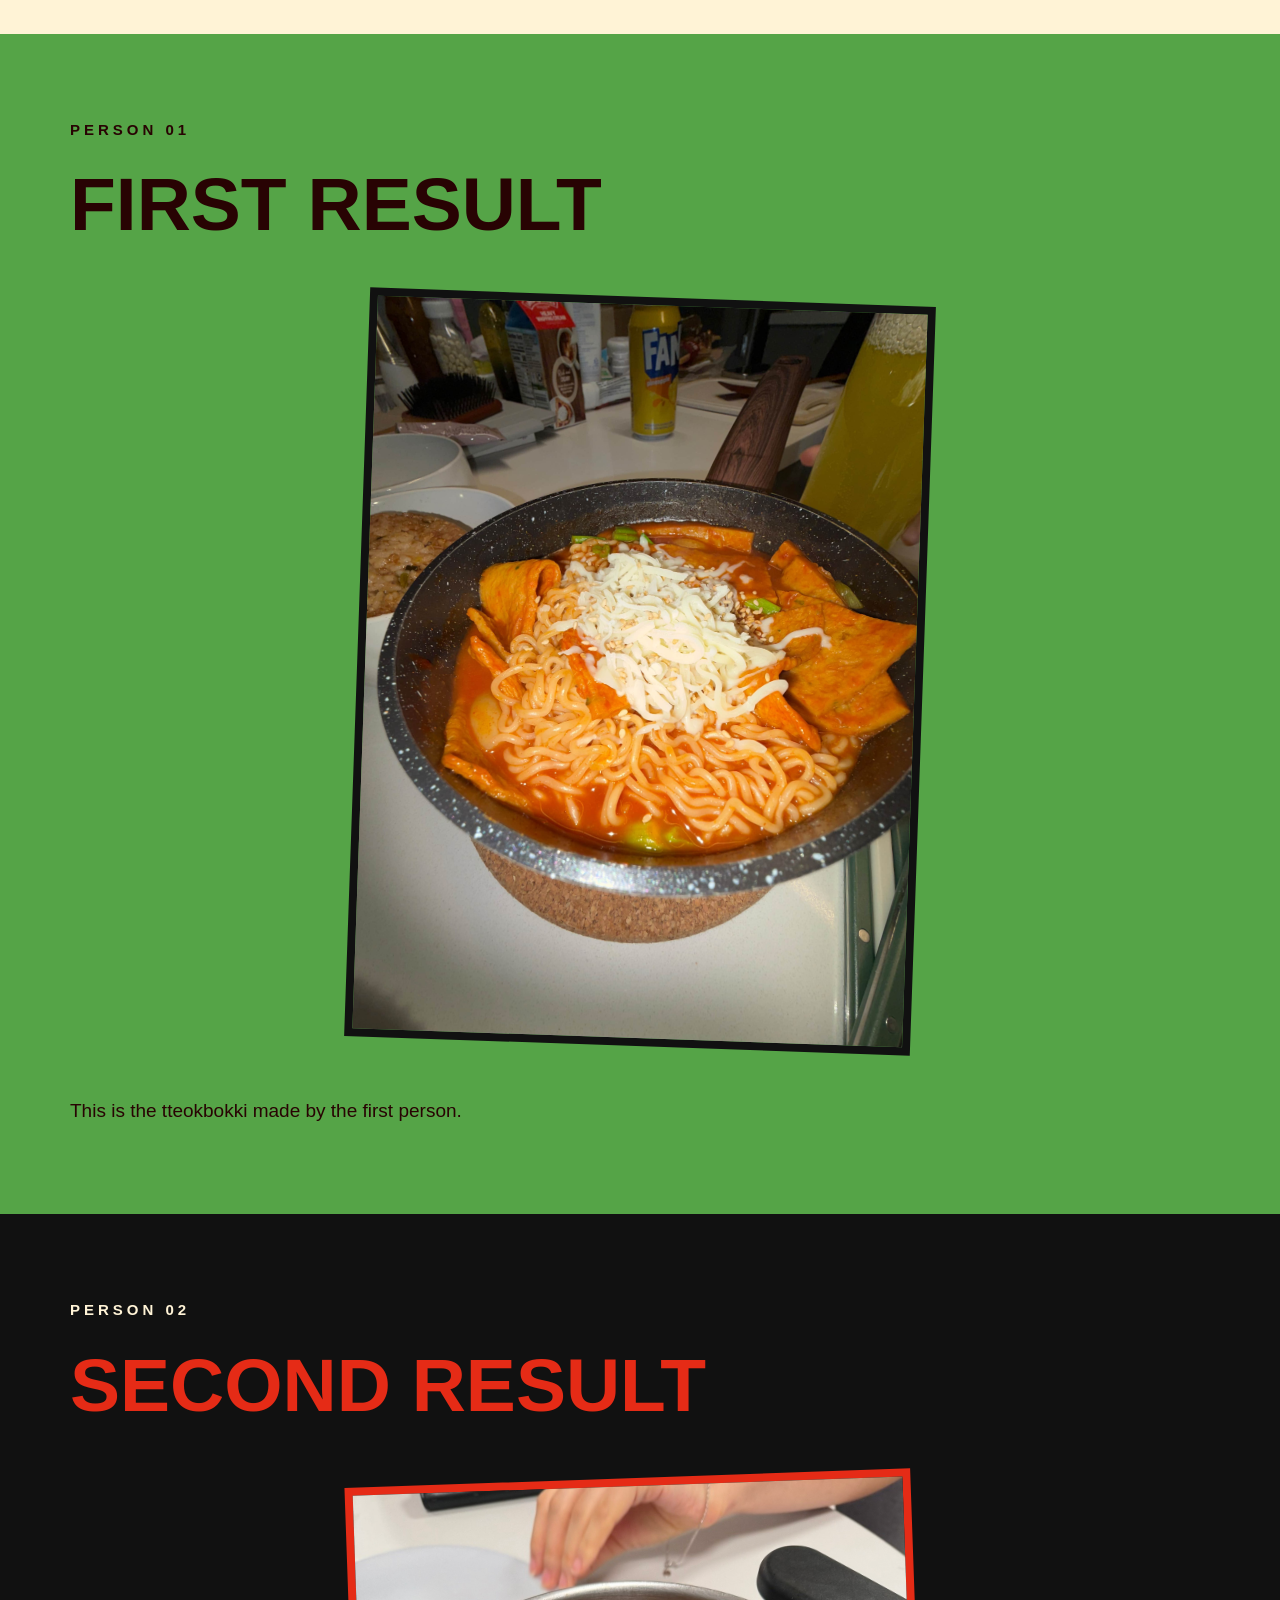
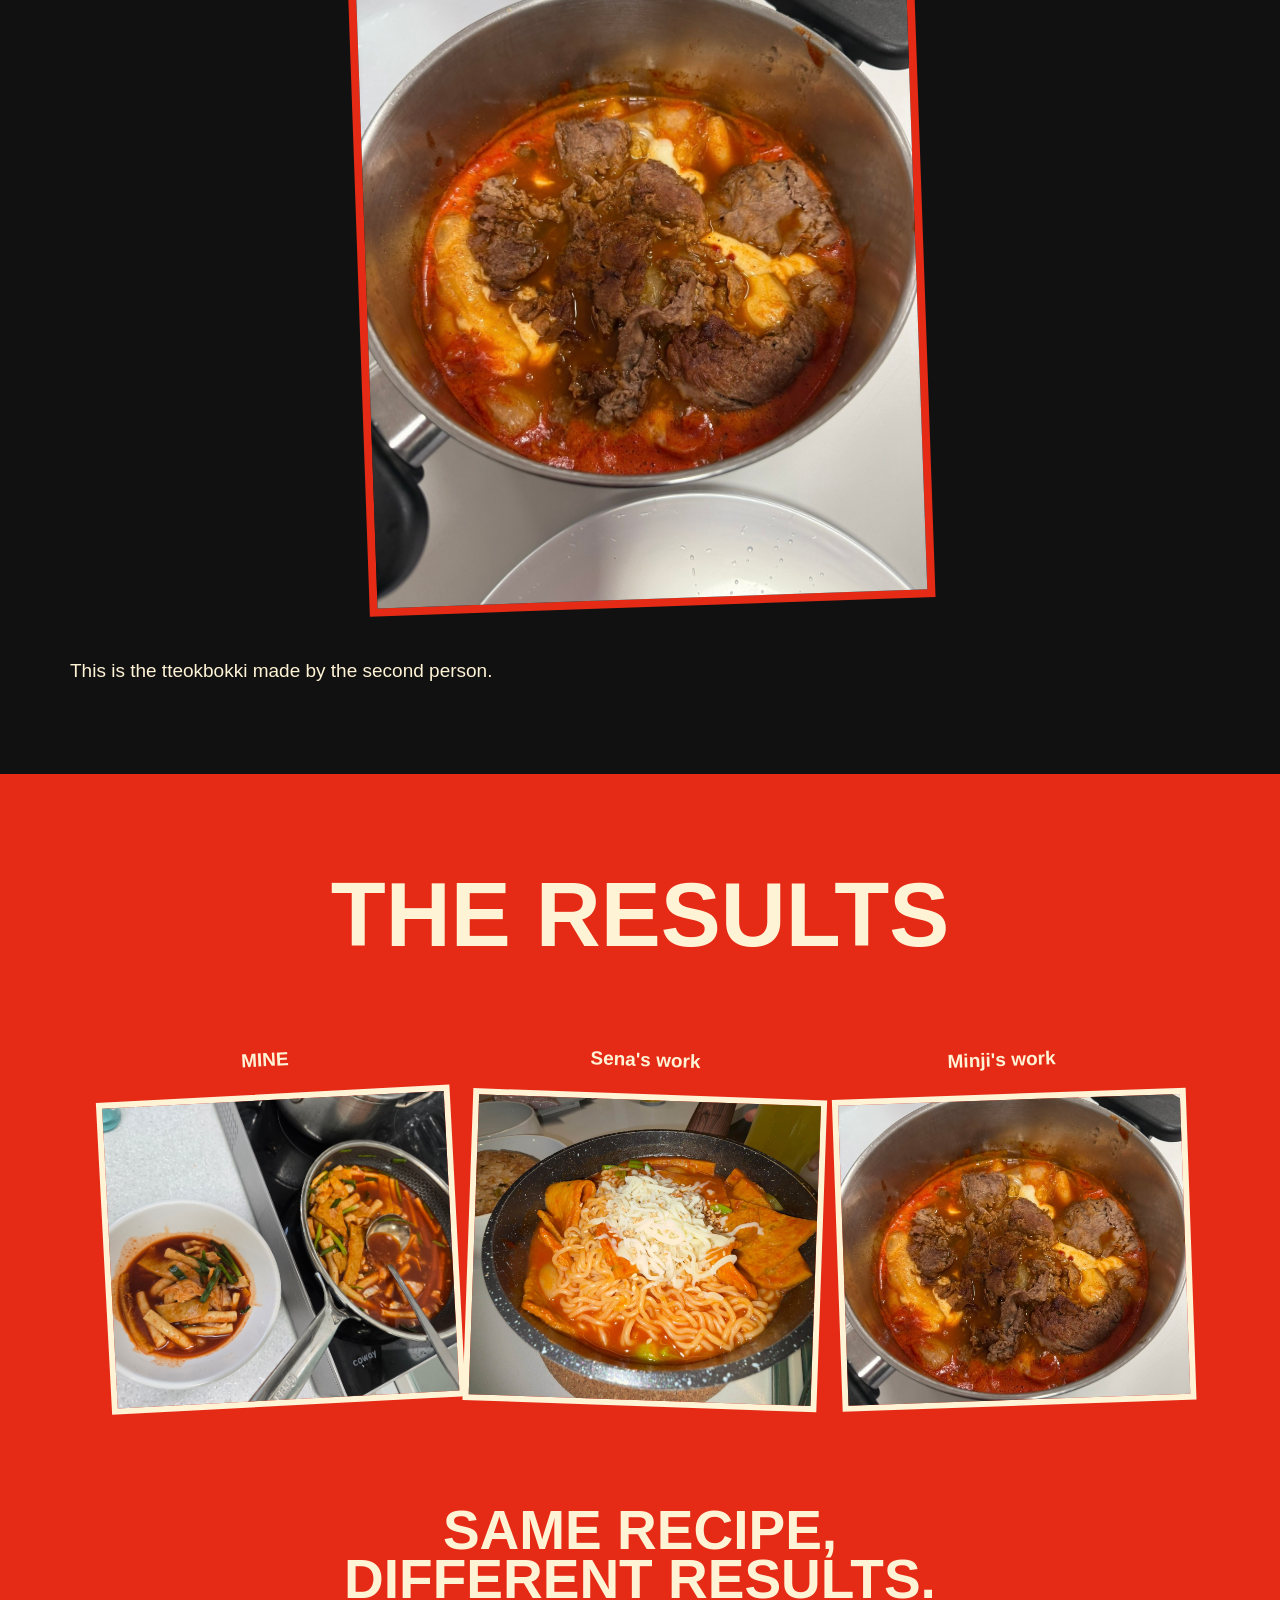
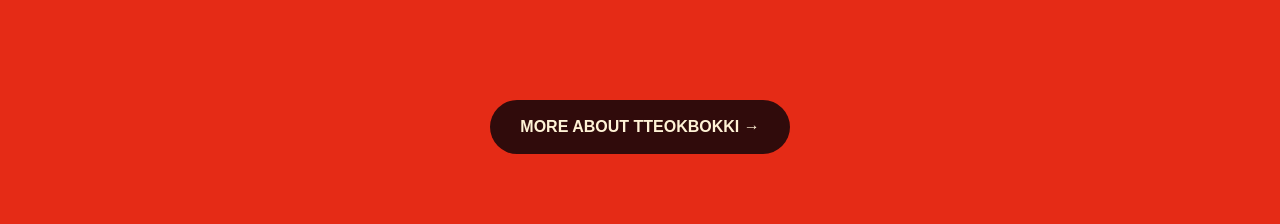
<file: Archive/index.html>
<!DOCTYPE html>
<html lang="en">

<head>
  <meta charset="UTF-8">
  <meta name="viewport" content="width=device-width, initial-scale=1.0">
  <title>Tteokbokki Recipe</title>
  <link rel="stylesheet" href="style.css">
</head>

<body>
  <section class="hero">

    <h1>
      HOW TO MAKE<br>
      <span>TTEOKBOKKI</span>
    </h1>

    <p class="hero-text">
      My tteokbokki recipe
    </p>

    <a class="start-button" href="#recipe">
      START ↓
    </a>

  </section>


  <section class="ingredients" id="recipe">

    <p class="section-label">INGREDIENTS</p>

    <h2>WHAT YOU NEED</h2>

    <div class="ingredient-list">

      <p>Rice cakes</p>
      <p>Fish cakes</p>
      <p>Cabbage</p>
      <p>Green onions</p>

      <p class="big-ingredient">3 tbsp gochujang</p>
      <p>1 tbsp soy sauce</p>
      <p>1 tbsp sugar</p>
      <p class="big-ingredient">500 ml water</p>

    </div>

    <img src="ingridient.JPG"
         alt="Ingredients for tteokbokki">

  </section>


  <!-- STEP 1 -->

  <section class="step">

    <p class="step-number">01</p>

    <h2>SOAK THE RICE CAKES</h2>

    <p>
      Soak the rice cakes in water before cooking.
    </p>

    <img src="Step 1.JPG"
         alt="Rice cakes soaking in water">

  </section>


  <section class="step">

    <p class="step-number">02</p>
    <h2>ADD EVERYTHING</h2>
    <p>
      Put the rice cakes, fish cakes, and cabbage into a pan.
    </p>
    <img src="Step 2.JPG"
         alt="Rice cakes, fish cakes, and cabbage in a pan">
  </section>
  <section class="step spicy">

    <p class="step-number">03</p>
    <h2>MAKE THE SAUCE</h2>
    <p>
      Mix 3 tablespoons of gochujang,
      1 tablespoon of soy sauce,
      and 1 tablespoon of sugar.
    </p>
    <img src="Step3.JPG"
         alt="Tteokbokki sauce">
  </section>


  <section class="step">
    <p class="step-number">04</p>
    <h2>ADD THE SAUCE</h2>
    <p>
      Add 500 ml of water and the sauce to the pan.
      Mix everything together.
    </p>
    <img src="Step 4.JPG"
         alt="Adding the sauce">
  </section>



  <section class="step green">
    <p class="step-number">05</p>
    <h2>ADD GREEN ONIONS</h2>
    <p>
      Cut the green onions and add them to the pan.
    </p>
    <img src="Step 6.JPG"
         alt="Adding green onions">
  </section>



  <section class="step boil">

    <p class="step-number">06</p>
    <h2>BOIL IT</h2>
    <p>
      Let everything boil until the rice cakes are soft
      and the sauce gets thicker.
    </p>
    <img src="Step 7.JPG"
         alt="Tteokbokki boiling">
  </section>



  <section class="my-result">
    <p class="section-label">MY RESULT</p>
    <h2>DONE!</h2>
    <img src="Final result.JPG"
         alt="My finished tteokbokki">
  </section>


  <section class="experiment">

    <h2>
      TWO OTHER PEOPLE<br>
      TRIED MY RECIPE
    </h2>
    <p>
      I gave my recipe to two people and asked them
      to make their own tteokbokki.
    </p>
  </section>



  <section class="friend friend-one">
    <p class="cook-label">PERSON 01</p>
    <h2>FIRST RESULT</h2>
    <img src="Friend's wwork 1 .JPG"
         alt="Tteokbokki made by the first person">
    <p>
      This is the tteokbokki made by the first person.
    </p>
  </section>



  <section class="friend friend-two">
    <p class="cook-label">PERSON 02</p>
    <h2>SECOND RESULT</h2>
    <img src="Friend's work 2 .jpg"
         alt="Tteokbokki made by the second person">
    <p>
      This is the tteokbokki made by the second person.
    </p>
  </section>


  <section class="ending">
    <h2>THE RESULTS</h2>
    <div class="three-results">
      <div>
        <p>MINE</p>
        <img src="Final result.JPG"
             alt="My tteokbokki">
      </div>
      <div>
        <p>Sena's work</p>
        <img src="Friend's wwork 1 .JPG"
             alt="First person's tteokbokki">
      </div>
      <div>
        <p>Minji's work</p>
        <img src="Friend's work 2 .jpg"
             alt="Second person's tteokbokki">
      </div>
    </div>
    <p class="final-question">
      SAME RECIPE,<br>
      DIFFERENT RESULTS.
    </p>
    <a class="more-button"
       href="https://en.wikipedia.org/wiki/Tteokbokki">
      MORE ABOUT TTEOKBOKKI →
    </a>
  </section>

</body>

</html>
</file>
<file: style.css>
html {
  scroll-behavior:hard;
}
body {
  margin: 0;
  background-color: #e6d4aa;
  color: #280303;
  font-family: Arial, Helvetica, sans-serif;
}
section {
  padding: 70px;
  box-sizing: border-box;
}
p {
  font-size: 19px;
  line-height: 1.5;
}
img {
  display: block;
  max-width: 100%;
  height: auto;
}
.hero {
  min-height: 100vh;
  background-color: #cb1804;
  display: flex;
  flex-direction: column;
  justify-content: center;

  overflow: hidden;
}
.hero h1 {
  font-size: 120px;
  line-height: 0.85;
  margin: 0;

  letter-spacing: -6px;
}
.hero h1 span {
  color: #fff3d6;
}
.hero-text {
  font-size: 22px;
  margin-top: 30px;
}
.start-button {
  background-color: #111111;
  color: white;
  width: fit-content;
  padding: 15px 28px;
  margin-top: 20px;
  font-weight: bold;
  border-radius: 30px;
}
.start-button:hover {
  background-color: #449036;
  transform: rotate(-4deg);
}
.ingredients {
  min-height: 100;
  background-color: #fff3d6;
}
.section-label {
  font-size: 14px;
  font-weight: bold;
  letter-spacing: 3px;
}
.ingredients h2 {
  font-size: 80px;
  margin: 20px 0;
  color: #e52b16;
}
.ingredient-list {
  margin-top: 40px;
  margin-bottom: 40px;
}
.ingredient-list p {
  font-size: 24px;
  font-weight: bold;

  margin: 8px 0;
}
.big-ingredient {
  color: #e52b16;
  font-size: 35px !important;
}
.ingredients img {
  width: 550px;
  margin: 40px auto;
 transform: rotate(-2deg);
}
.step {
  min-height: 100vh;
  background-color: #fff3d6;
}
.step-number {
  font-size: 150px;
  font-weight: bold;
  color: #e52b16;
  margin: 0;
  line-height: 1;
}
.step h2 {
  font-size: 65px;
  margin: 10px 0 30px 0;
}
.step > p {
  max-width: 550px;
}
.step img {
  width: 500px;

  margin: 50px auto;

  transition: 0.2s;
}
.step img:hover {
  transform: rotate(3deg) scale(1.05);
}
.spicy {
  background-color: #e52b16;
}
.spicy .step-number {
  color: #fff3d6;
}
.spicy h2 {
  color: #fff3d6;
}
.green {
  background-color: #55a447;
}
.green .step-number {
  color: #fff3d6;
}
.boil {
  background-color: #111111;
  color: #fff3d6;
}
.boil .step-number {
  color: #e52b16;
}
.boil h2 {
  color: #e52b16;
}
.my-result {
  min-height: 100vh;
  background-color: #e52b16;
  color: #fff3d6;
  text-align: center;
}
.my-result h2 {
  font-size: 100px;
  margin: 30px 0;
}
.my-result img {
  width: 600px;
  margin: 40px auto;
  border: 8px solid #fff3d6;
  transform: rotate(-2deg);
}

.experiment {
  min-height: 70vh;
  background-color: #fff3d6;
  display: flex;
  flex-direction: column;
  justify-content: center;
}

.experiment h2 {
  font-size: 75px;
  line-height: 0.9;
  color: #e52b16;
  margin: 0 0 30px 0;
}

.experiment p {
  font-size: 22px;
}

.friend {
  min-height: 100vh;
}
.friend-one {
  background-color: #55a447;
}
.cook-label {
  font-size: 15px;
  font-weight: bold;
  letter-spacing: 4px;
}
.friend h2 {
  font-size: 75px;
  margin: 20px 0;
}
.friend img {
  width: 550px;
  margin: 50px auto;
  border: 8px solid #111111;
  transform: rotate(2deg);
  transition: 0.2s;
}
.friend img:hover {
  transform: rotate(-2deg) scale(1.05);
}
.friend-two {
  background-color: #111111;
  color: #fff3d6;
}
.friend-two h2 {
  color: #e52b16;
}
.friend-two img {
  border-color: #e52b16;
  transform: rotate(-2deg);
}
.ending {
  min-height: 100vh;
  background-color: #e52b16;
  color: #fff3d6;
  text-align: center;
}
.ending h2 {
  font-size: 90px;
  margin: 20px 0 60px 0;
}
.three-results {
  display: flex;
  justify-content: center;
  gap: 25px;
}
.three-results div {
  width: 30%;
}
.three-results p {
  font-weight: bold;
}
.three-results img 
 { width: 100%;
  height: 300px;
  object-fit: cover;
  border: 6px solid #fff3d6;}
.three-results div:nth-child(1) {
  transform: rotate(-3deg);}
.three-results div:nth-child(2) {
  transform: rotate(2deg);}
.three-results div:nth-child(3) 
 { transform: rotate(-2deg);}

.final-question 
  {font-size: 55px;
  font-weight: bold;
  line-height: 0.9;
  margin-top: 100px;}

.more-button 
  {display: inline-block;
  background-color: #300b0b;
  color: #fff3d6;
  padding: 18px 30px;
  margin-top: 40px;
  text-decoration: none;
  font-weight: bold;
  border-radius: 30px;}

.more-button:hover 
  {background-color: #55a447;
  transform: rotate(3deg);}

@media (max-width: 700px) {

  section 
    {padding: 35px;}

  .hero h1 
    {font-size: 65px;
    letter-spacing: -3px;}

  .ingredients h2 
    {font-size: 55px;}

  .step-number 
    {font-size: 100px;}

  .step h2 
    {font-size: 45px;}

  .friend h2 
    {font-size: 50px;}

  .ending h2 
    {font-size: 55px;}

  .three-results 
    {flex-direction: column;}

  .three-results div 
    {width: 100%;
    margin-bottom: 40px;}

  .three-results img 
    {height: auto;}

}
</file>
<file: Archive/style.css>
html {
  scroll-behavior:hard;
}
body {
  margin: 0;
  background-color: #e6d4aa;
  color: #280303;
  font-family: Arial, Helvetica, sans-serif;
}
section {
  padding: 70px;
  box-sizing: border-box;
}
p {
  font-size: 19px;
  line-height: 1.5;
}
img {
  display: block;
  max-width: 100%;
  height: auto;
}
.hero {
  min-height: 100vh;
  background-color: #cb1804;
  display: flex;
  flex-direction: column;
  justify-content: center;

  overflow: hidden;
}
.hero h1 {
  font-size: 120px;
  line-height: 0.85;
  margin: 0;

  letter-spacing: -6px;
}
.hero h1 span {
  color: #fff3d6;
}
.hero-text {
  font-size: 22px;
  margin-top: 30px;
}
.start-button {
  background-color: #111111;
  color: white;
  width: fit-content;
  padding: 15px 28px;
  margin-top: 20px;
  font-weight: bold;
  border-radius: 30px;
}
.start-button:hover {
  background-color: #449036;
  transform: rotate(-4deg);
}
.ingredients {
  min-height: 100;
  background-color: #fff3d6;
}
.section-label {
  font-size: 14px;
  font-weight: bold;
  letter-spacing: 3px;
}
.ingredients h2 {
  font-size: 80px;
  margin: 20px 0;
  color: #e52b16;
}
.ingredient-list {
  margin-top: 40px;
  margin-bottom: 40px;
}
.ingredient-list p {
  font-size: 24px;
  font-weight: bold;

  margin: 8px 0;
}
.big-ingredient {
  color: #e52b16;
  font-size: 35px !important;
}
.ingredients img {
  width: 550px;
  margin: 40px auto;
 transform: rotate(-2deg);
}
.step {
  min-height: 100vh;
  background-color: #fff3d6;
}
.step-number {
  font-size: 150px;
  font-weight: bold;
  color: #e52b16;
  margin: 0;
  line-height: 1;
}
.step h2 {
  font-size: 65px;
  margin: 10px 0 30px 0;
}
.step > p {
  max-width: 550px;
}
.step img {
  width: 500px;

  margin: 50px auto;

  transition: 0.2s;
}
.step img:hover {
  transform: rotate(3deg) scale(1.05);
}
.spicy {
  background-color: #e52b16;
}
.spicy .step-number {
  color: #fff3d6;
}
.spicy h2 {
  color: #fff3d6;
}
.green {
  background-color: #55a447;
}
.green .step-number {
  color: #fff3d6;
}
.boil {
  background-color: #111111;
  color: #fff3d6;
}
.boil .step-number {
  color: #e52b16;
}
.boil h2 {
  color: #e52b16;
}
.my-result {
  min-height: 100vh;
  background-color: #e52b16;
  color: #fff3d6;
  text-align: center;
}
.my-result h2 {
  font-size: 100px;
  margin: 30px 0;
}
.my-result img {
  width: 600px;
  margin: 40px auto;
  border: 8px solid #fff3d6;
  transform: rotate(-2deg);
}

.experiment {
  min-height: 70vh;
  background-color: #fff3d6;
  display: flex;
  flex-direction: column;
  justify-content: center;
}

.experiment h2 {
  font-size: 75px;
  line-height: 0.9;
  color: #e52b16;
  margin: 0 0 30px 0;
}

.experiment p {
  font-size: 22px;
}

.friend {
  min-height: 100vh;
}
.friend-one {
  background-color: #55a447;
}
.cook-label {
  font-size: 15px;
  font-weight: bold;
  letter-spacing: 4px;
}
.friend h2 {
  font-size: 75px;
  margin: 20px 0;
}
.friend img {
  width: 550px;
  margin: 50px auto;
  border: 8px solid #111111;
  transform: rotate(2deg);
  transition: 0.2s;
}
.friend img:hover {
  transform: rotate(-2deg) scale(1.05);
}
.friend-two {
  background-color: #111111;
  color: #fff3d6;
}
.friend-two h2 {
  color: #e52b16;
}
.friend-two img {
  border-color: #e52b16;
  transform: rotate(-2deg);
}
.ending {
  min-height: 100vh;
  background-color: #e52b16;
  color: #fff3d6;
  text-align: center;
}
.ending h2 {
  font-size: 90px;
  margin: 20px 0 60px 0;
}
.three-results {
  display: flex;
  justify-content: center;
  gap: 25px;
}
.three-results div {
  width: 30%;
}
.three-results p {
  font-weight: bold;
}
.three-results img 
 { width: 100%;
  height: 300px;
  object-fit: cover;
  border: 6px solid #fff3d6;}
.three-results div:nth-child(1) {
  transform: rotate(-3deg);}
.three-results div:nth-child(2) {
  transform: rotate(2deg);}
.three-results div:nth-child(3) 
 { transform: rotate(-2deg);}

.final-question 
  {font-size: 55px;
  font-weight: bold;
  line-height: 0.9;
  margin-top: 100px;}

.more-button 
  {display: inline-block;
  background-color: #300b0b;
  color: #fff3d6;
  padding: 18px 30px;
  margin-top: 40px;
  text-decoration: none;
  font-weight: bold;
  border-radius: 30px;}

.more-button:hover 
  {background-color: #55a447;
  transform: rotate(3deg);}

@media (max-width: 700px) {

  section 
    {padding: 35px;}

  .hero h1 
    {font-size: 65px;
    letter-spacing: -3px;}

  .ingredients h2 
    {font-size: 55px;}

  .step-number 
    {font-size: 100px;}

  .step h2 
    {font-size: 45px;}

  .friend h2 
    {font-size: 50px;}

  .ending h2 
    {font-size: 55px;}

  .three-results 
    {flex-direction: column;}

  .three-results div 
    {width: 100%;
    margin-bottom: 40px;}

  .three-results img 
    {height: auto;}

}
</file>
